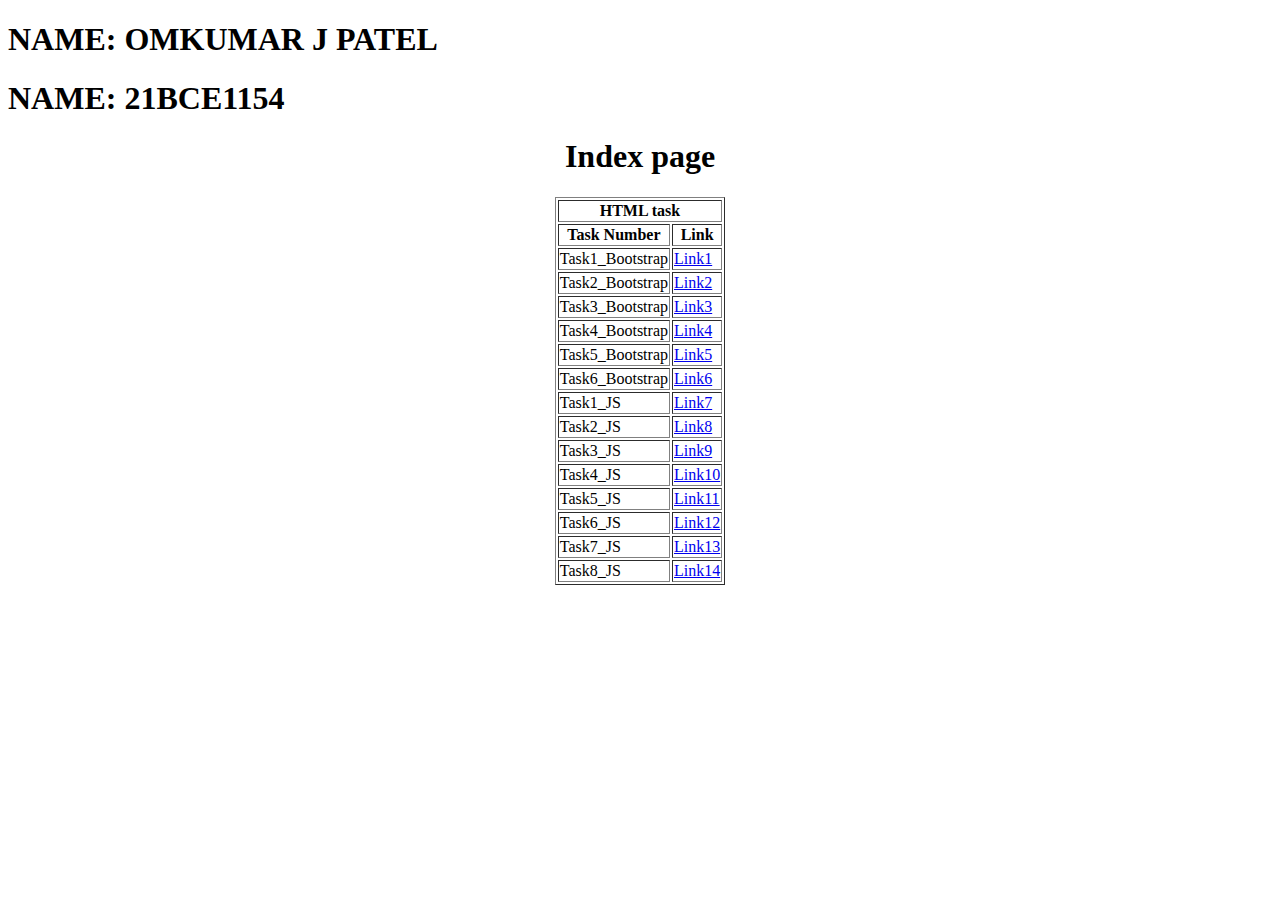
<file: index.html>
<!DOCTYPE html>
<html lang="en">

<head>
    <meta charset="UTF-8">
    <meta name="viewport" content="width=device-width, initial-scale=1.0">
    <title>Index Page</title>
    <h1>NAME: OMKUMAR J PATEL</h1>
    <h1>NAME: 21BCE1154</h1>
</head>
<body>

    <center>
        <h1>Index page</h1>
        <table border="1">
            <tr>
                <th colspan="2">HTML task</th>
            </tr>
            <tr>
                <th>Task Number</th>
                <th>Link</th>
            </tr>
            
            <tr>
                <td>Task1_Bootstrap</td>
                <td><a href="./BS1.html">Link1</a></td>
            </tr>
            
            <tr>
                <td>Task2_Bootstrap</td>
                <td><a href="./BS2.html">Link2</a></td>
            </tr>

            <tr>
                <td>Task3_Bootstrap</td>
                <td><a href="./BS3.html">Link3</a></td>
            </tr>

            <tr>
                <td>Task4_Bootstrap</td>
                <td><a href="./BS4.html">Link4</a></td>
            </tr>

            <tr>
                <td>Task5_Bootstrap</td>
                <td><a href="./BS5.html">Link5</a></td>
            </tr>

            <tr>
                <td>Task6_Bootstrap</td>
                <td><a href="./BS6.html">Link6</a></td>
            </tr>

            <tr>
                <td>Task1_JS</td>
                <td><a href="./JS1.html">Link7</a></td>
            </tr>

            <tr>
                <td>Task2_JS</td>
                <td><a href="./JS2.html">Link8</a></td>
            </tr>

            <tr>
                <td>Task3_JS</td>
                <td><a href="./JS3.html">Link9</a></td>
            </tr>

            <tr>
                <td>Task4_JS</td>
                <td><a href="./JS4.html">Link10</a></td>
            </tr>

            <tr>
                <td>Task5_JS</td>
                <td><a href="./JS5.html">Link11</a></td>
            </tr>

            <tr>
                <td>Task6_JS</td>
                <td><a href="./JS6.html">Link12</a></td>
            </tr>

            <tr>
                <td>Task7_JS</td>
                <td><a href="./JS7.html">Link13</a></td>
            </tr>

            <tr>
                <td>Task8_JS</td>
                <td><a href="./JS8.html">Link14</a></td>
            </tr>
        </table>
    </center>
</body>
</html>
</file>
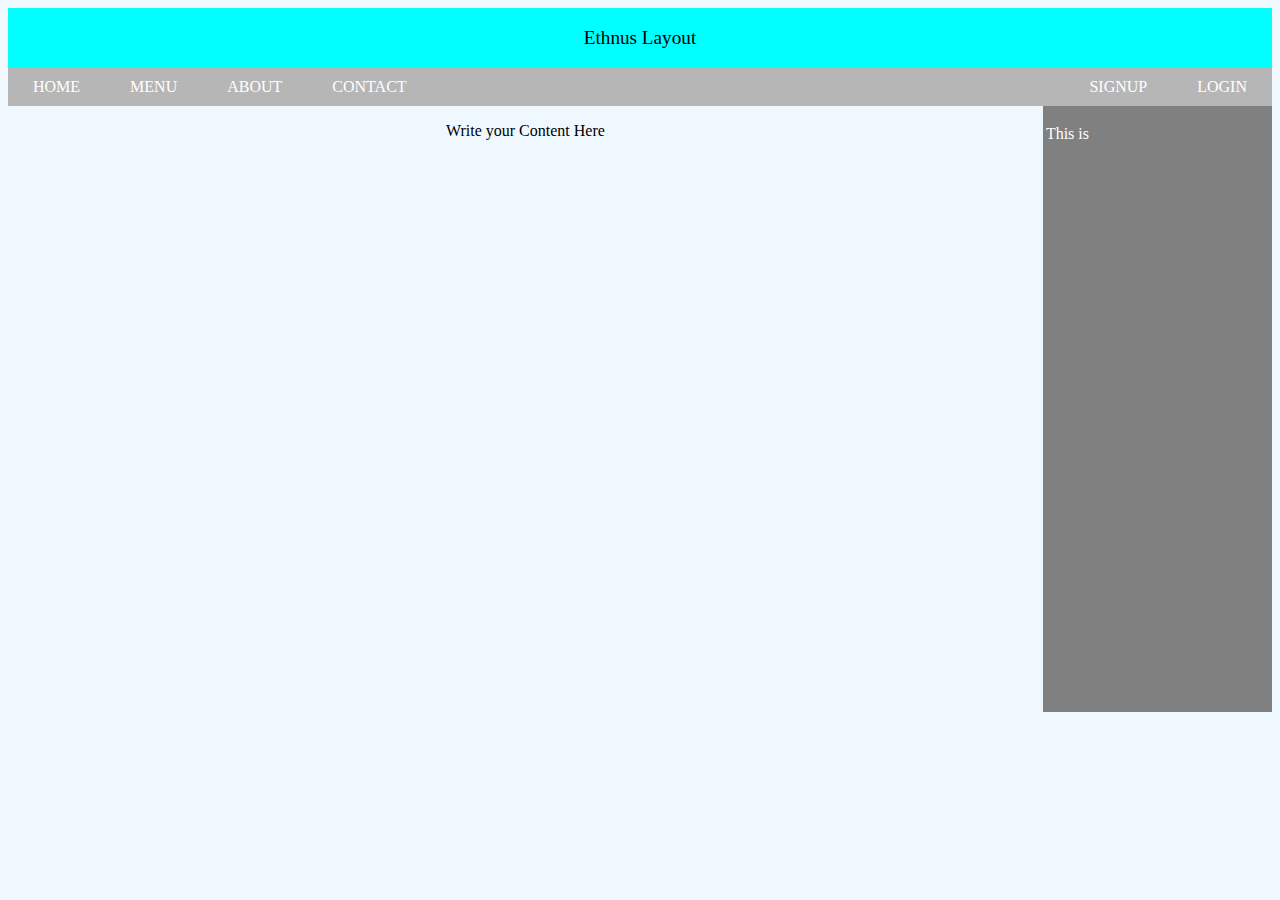
<file: BS1.html>
<!DOCTYPE html>
<html lang="en">
<head>
    <meta charset="UTF-8">
    <meta name="viewport" content="width=device-width, initial-scale=1.0">
    <title>Boot Strap Task 1</title>

    <style>
        body{
            background-color: aliceblue;
        }
        nav{
            text-align: center;
            background-color: aqua;
            margin: 0;
            padding: 0;
            overflow: hidden;
            font-size: larger;

        }
      
        ul {
      list-style-type: none;
      margin: 0;
      padding: 0;
      overflow: hidden;
      background-color: rgb(182, 182, 182);
    }
    
    li {
        float: left;
    }
   
    li a {
      display: block;
      color: white;
      text-align: center;
      padding: 10px 25px;
      text-decoration: none;

    }
    #Sidebar {
        border:  solid grey;
        background-color: grey;
        color: white;
        float: right;
        padding-right: 180px;
        padding-bottom: 550px;
        
    }
   
    p{
        text-align: center;
    }
    </style>
</head>
<body>
    <nav>
        <p>Ethnus Layout</p>
    </nav>
    <ul >
        <li><a class="#" href="#home">HOME </a></li>
        <li><a href="#"> MENU </a></li>
        <li><a href="#"> ABOUT </a></li>
        <li><a href="#"> CONTACT </a></li>
        <ul style="float: right;">
            <li id="sign"><a href="#"> SIGNUP </a></li>
            <li id="sign"><a href="#"> LOGIN </a></li>
    
        </ul>
    </ul>

   <div id="Sidebar">
    <p >This is</p>
   </div>
     <P > Write your Content Here</P>
</body>

</html>
</file>
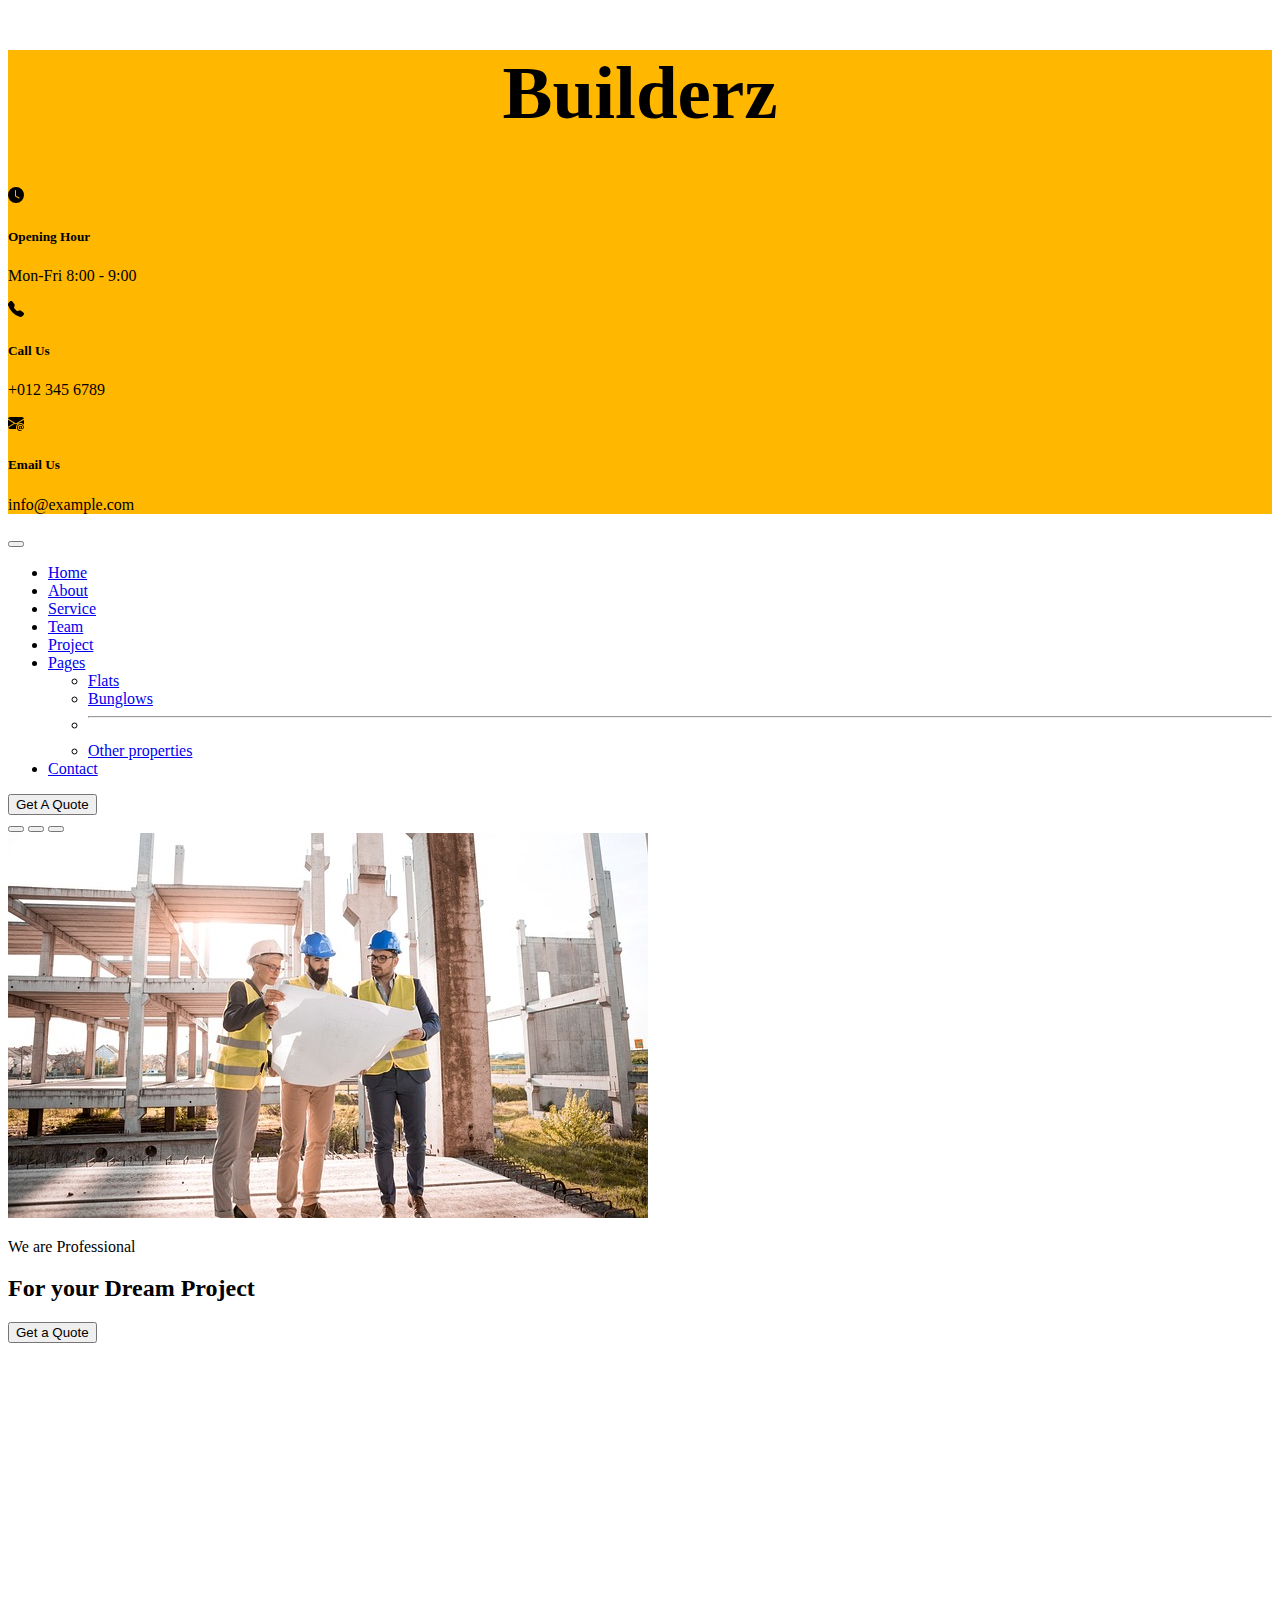
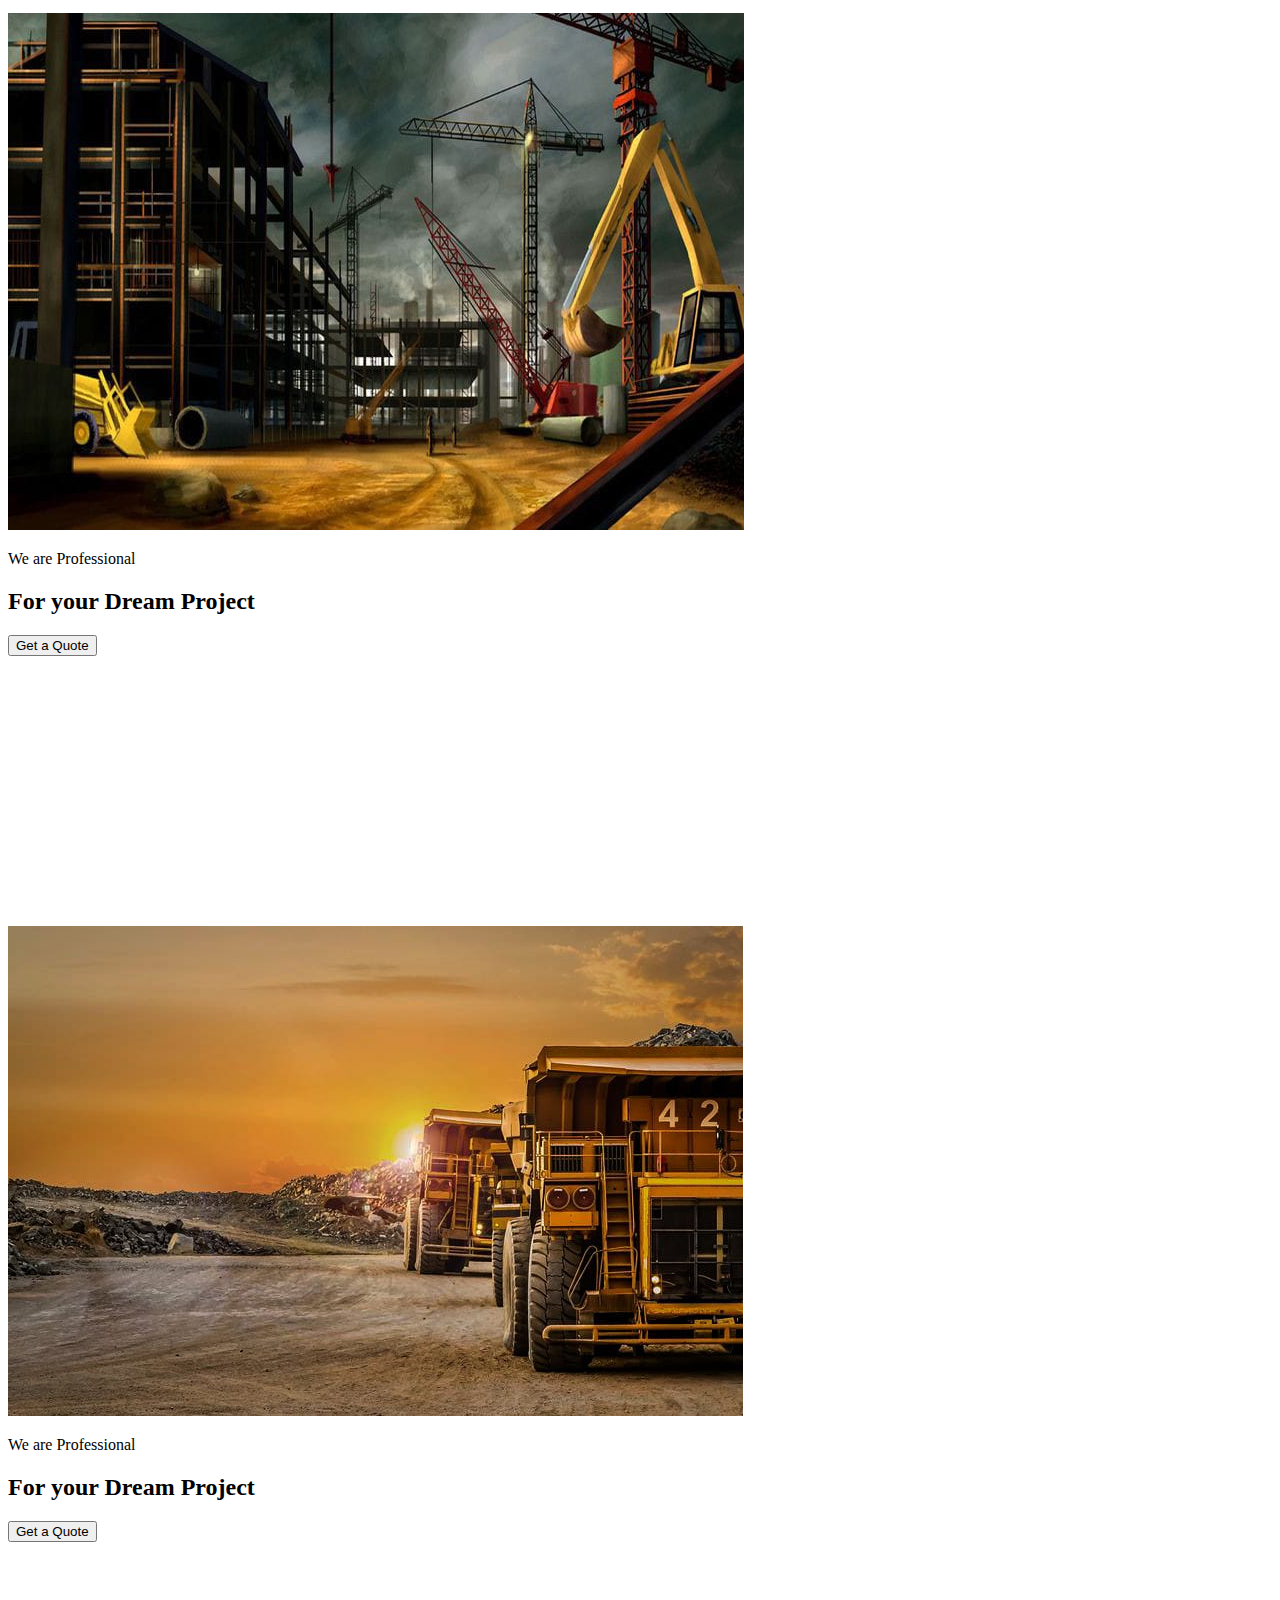
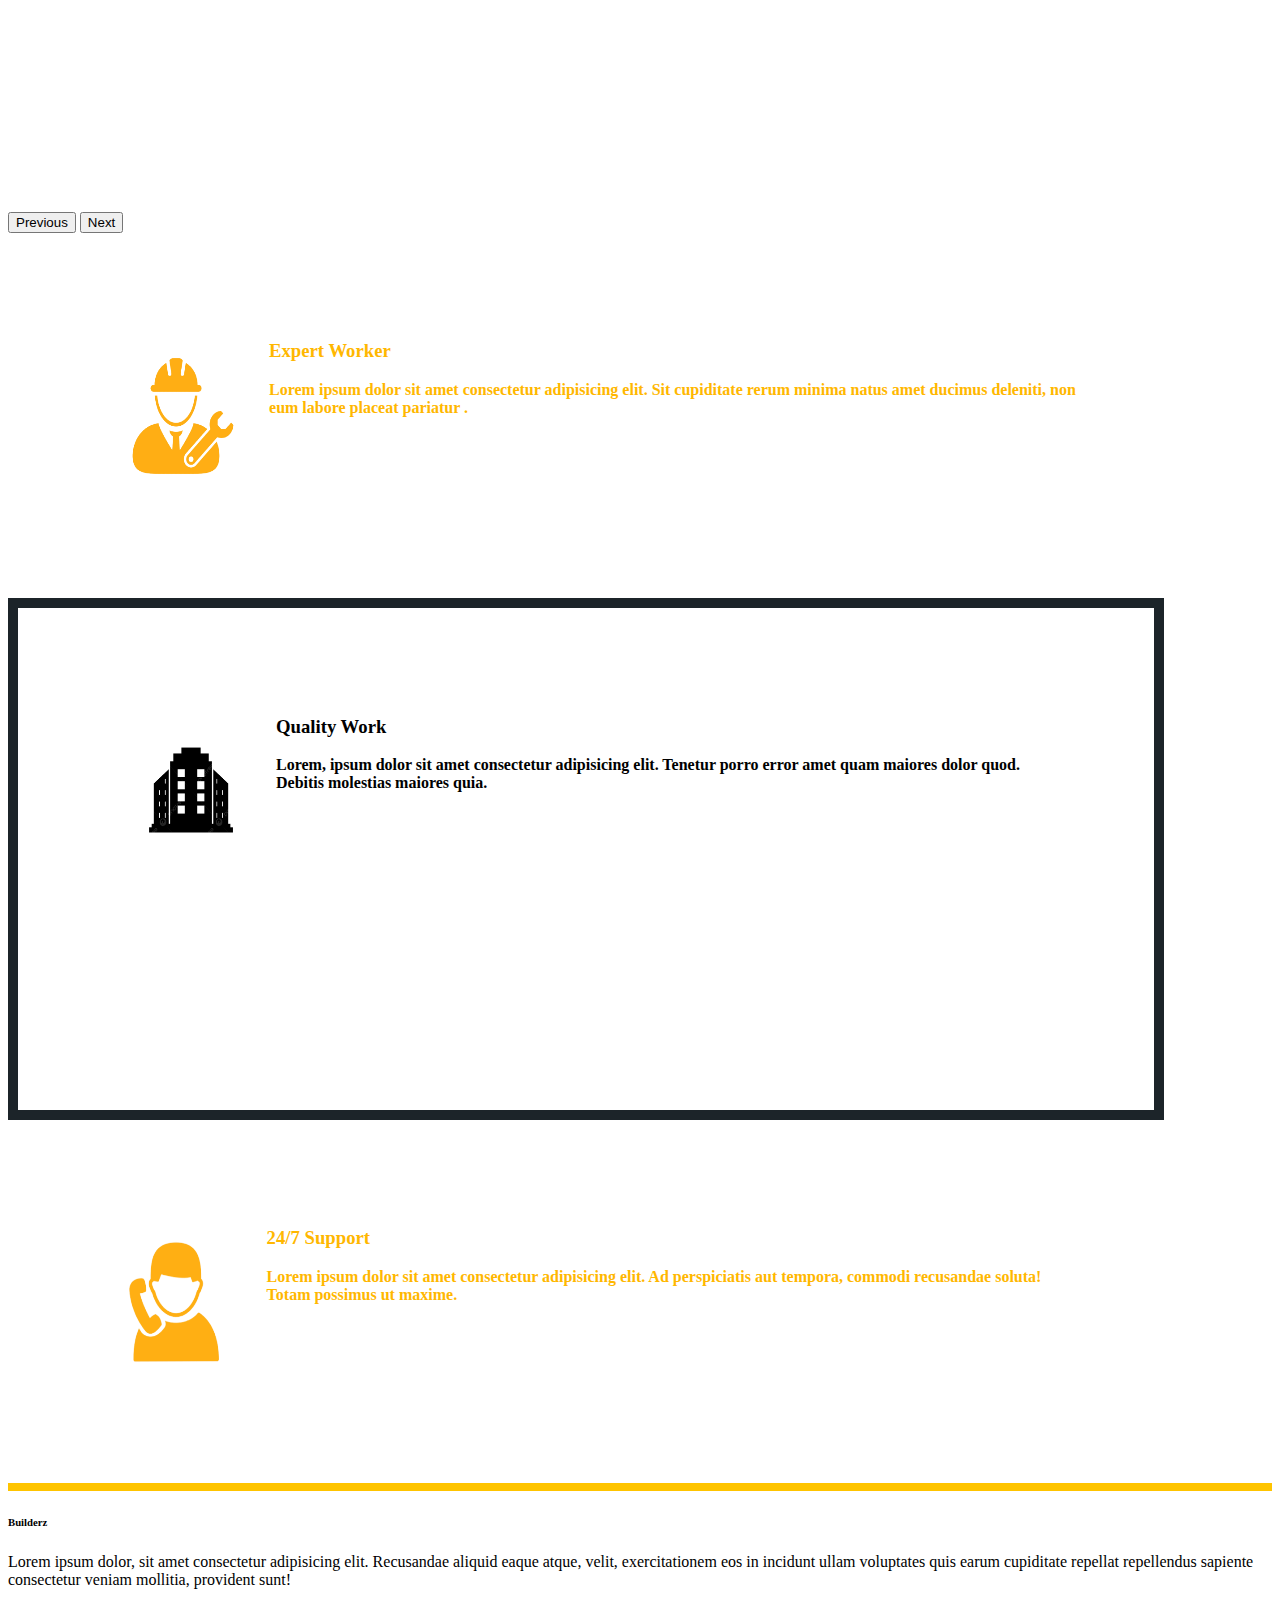
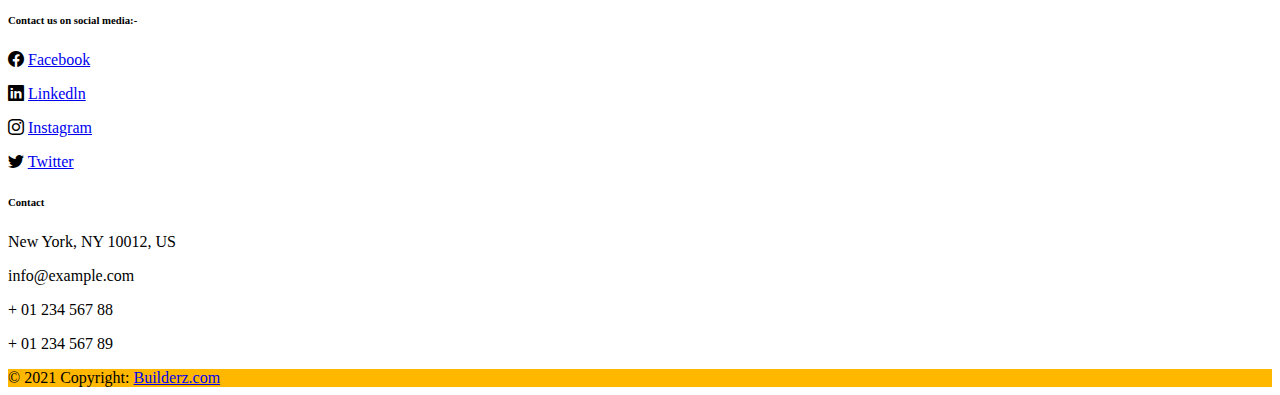
<file: BS2.html>
<!DOCTYPE html>
<html lang="en">
  <head>
    <meta charset="UTF-8" />
    <meta name="viewport" content="width=device-width, initial-scale=1.0" />
    <title>Document</title>
    <link
      href="https://cdn.jsdelivr.net/npm/bootstrap@5.3.2/dist/css/bootstrap.min.css"
      rel="stylesheet"
      integrity="sha384-T3c6CoIi6uLrA9TneNEoa7RxnatzjcDSCmG1MXxSR1GAsXEV/Dwwykc2MPK8M2HN"
      crossorigin="anonymous"
    />
    <link rel="stylesheet" href="BS2.css" />
    <link rel="stylesheet" href="https://cdn.jsdelivr.net/npm/bootstrap-icons@1.11.1/font/bootstrap-icons.css">
  </head>
  <body>
    <div id="header">
      <div class="container text-center">
        <div class="row">
          <div class="col mainname">
            <h1>Builderz</h1>
          </div>
          <div class="col">
            <svg xmlns="http://www.w3.org/2000/svg" width="16" height="16" fill="currentColor" class="bi bi-clock-fill" viewBox="0 0 16 16">
              <path d="M16 8A8 8 0 1 1 0 8a8 8 0 0 1 16 0zM8 3.5a.5.5 0 0 0-1 0V9a.5.5 0 0 0 .252.434l3.5 2a.5.5 0 0 0 .496-.868L8 8.71V3.5z"/>
            </svg>
            <h5>Opening Hour</h5>
            <p>Mon-Fri 8:00 - 9:00</p>
          </div>
          <div class="col">
            <svg xmlns="http://www.w3.org/2000/svg" width="16" height="16" fill="currentColor" class="bi bi-telephone-fill" viewBox="0 0 16 16">
              <path fill-rule="evenodd" d="M1.885.511a1.745 1.745 0 0 1 2.61.163L6.29 2.98c.329.423.445.974.315 1.494l-.547 2.19a.678.678 0 0 0 .178.643l2.457 2.457a.678.678 0 0 0 .644.178l2.189-.547a1.745 1.745 0 0 1 1.494.315l2.306 1.794c.829.645.905 1.87.163 2.611l-1.034 1.034c-.74.74-1.846 1.065-2.877.702a18.634 18.634 0 0 1-7.01-4.42 18.634 18.634 0 0 1-4.42-7.009c-.362-1.03-.037-2.137.703-2.877L1.885.511z"/>
            </svg>
            <h5>Call Us</h5>
            <p>+012 345 6789</p>
          </div>
          <div class="col">
            <svg xmlns="http://www.w3.org/2000/svg" width="16" height="16" fill="currentColor" class="bi bi-envelope-at-fill" viewBox="0 0 16 16">
              <path d="M2 2A2 2 0 0 0 .05 3.555L8 8.414l7.95-4.859A2 2 0 0 0 14 2H2Zm-2 9.8V4.698l5.803 3.546L0 11.801Zm6.761-2.97-6.57 4.026A2 2 0 0 0 2 14h6.256A4.493 4.493 0 0 1 8 12.5a4.49 4.49 0 0 1 1.606-3.446l-.367-.225L8 9.586l-1.239-.757ZM16 9.671V4.697l-5.803 3.546.338.208A4.482 4.482 0 0 1 12.5 8c1.414 0 2.675.652 3.5 1.671Z"/>
              <path d="M15.834 12.244c0 1.168-.577 2.025-1.587 2.025-.503 0-1.002-.228-1.12-.648h-.043c-.118.416-.543.643-1.015.643-.77 0-1.259-.542-1.259-1.434v-.529c0-.844.481-1.4 1.26-1.4.585 0 .87.333.953.63h.03v-.568h.905v2.19c0 .272.18.42.411.42.315 0 .639-.415.639-1.39v-.118c0-1.277-.95-2.326-2.484-2.326h-.04c-1.582 0-2.64 1.067-2.64 2.724v.157c0 1.867 1.237 2.654 2.57 2.654h.045c.507 0 .935-.07 1.18-.18v.731c-.219.1-.643.175-1.237.175h-.044C10.438 16 9 14.82 9 12.646v-.214C9 10.36 10.421 9 12.485 9h.035c2.12 0 3.314 1.43 3.314 3.034v.21Zm-4.04.21v.227c0 .586.227.8.581.8.31 0 .564-.17.564-.743v-.367c0-.516-.275-.708-.572-.708-.346 0-.573.245-.573.791Z"/>
            </svg>
            <h5>Email Us</h5>
            <p>info@example.com</p>
          </div>
        </div>
      </div>
    </div>

    <!-- navigation bar -->
    <nav
      class="navbar navbar-expand-lg bg-dark border-bottom border-body mt-0"
      data-bs-theme="dark"
    >
      <!-- <nav class="navbar navbar-expand-lg bg-body-tertiary"> -->
      <div class="container-fluid">
        <!-- <a class="navbar-brand" href="#">Navbar</a> -->
        <button
          class="navbar-toggler"
          type="button"
          data-bs-toggle="collapse"
          data-bs-target="#navbarSupportedContent"
          aria-controls="navbarSupportedContent"
          aria-expanded="false"
          aria-label="Toggle navigation"
        >
          <span class="navbar-toggler-icon"></span>
        </button>
        <div class="collapse navbar-collapse" id="navbarSupportedContent">
          <ul class="navbar-nav me-auto mb-2 mb-lg-0">
            <li class="nav-item">
              <a class="nav-link active" aria-current="page" href="#">Home</a>
            </li>
            <li class="nav-item">
              <a class="nav-link" href="#">About</a>
            </li>
            <li class="nav-item">
              <a class="nav-link" href="#">Service</a>
            </li>
            <li class="nav-item">
              <a class="nav-link" href="#">Team</a>
            </li>
            <li class="nav-item">
              <a class="nav-link" href="#">Project</a>
            </li>
            <li class="nav-item dropdown">
              <a
                class="nav-link dropdown-toggle"
                href="#"
                role="button"
                data-bs-toggle="dropdown"
                aria-expanded="false"
              >
                Pages
              </a>
              <ul class="dropdown-menu">
                <li><a class="dropdown-item" href="#">Flats</a></li>
                <li><a class="dropdown-item" href="#">Bunglows</a></li>
                <li><hr class="dropdown-divider" /></li>
                <li><a class="dropdown-item" href="#">Other properties</a></li>
              </ul>
            </li>
            <li class="nav-item">
              <a class="nav-link" href="#">Contact</a>
            </li>
            <!-- <li class="nav-item">
                <a class="nav-link disabled" aria-disabled="true">Disabled</a>
              </li> -->
          </ul>
          <form class="d-flex" role="button">
            <button class="btn btn-outline-success" type="menu">
              Get A Quote
            </button>
          </form>
        </div>
      </div>
    </nav>

    <!-- sliding images -->
    <div id="carouselExampleCaptions" class="carousel slide">
      <div class="carousel-indicators">
        <button
          type="button"
          data-bs-target="#carouselExampleCaptions"
          data-bs-slide-to="0"
          class="active"
          aria-current="true"
          aria-label="Slide 1"
        ></button>
        <button
          type="button"
          data-bs-target="#carouselExampleCaptions"
          data-bs-slide-to="1"
          aria-label="Slide 2"
        ></button>
        <button
          type="button"
          data-bs-target="#carouselExampleCaptions"
          data-bs-slide-to="2"
          aria-label="Slide 3"
        ></button>
      </div>
      <div class="carousel-inner">
        <div class="carousel-item active">
          <img src="bg4.jpg" class="d-block w-100" alt="..." />
          <div class="carousel-caption d-none d-md-block">
            <p>We are Professional</p>
            <h2>For your Dream Project</h2>

            <button type="button" class="btn btn-outline-light btn-lg">Get a Quote</button>
          </div>
        </div>
        <div class="carousel-item">
          <img src="bg1.jpeg.jpg" class="d-block w-100" alt="..." />
          <div class="carousel-caption d-none d-md-block">
            <p>We are Professional</p>
            <h2>For your Dream Project</h2>

            <button type="button" class="btn btn-outline-light btn-lg">Get a Quote</button>
          </div>
        </div>
        <div class="carousel-item">
          <img src="bg2.jpeg.jpg" class="d-block w-100" alt="..." />
          <div class="carousel-caption d-none d-md-block">
            <p>We are Professional</p>
            <h2>For your Dream Project</h2>

            <button type="button" class="btn btn-outline-light btn-lg">Get a Quote</button>
          </div>
        </div>
      </div>
      <button
        class="carousel-control-prev"
        type="button"
        data-bs-target="#carouselExampleCaptions"
        data-bs-slide="prev"
      >
        <span class="carousel-control-prev-icon" aria-hidden="true"></span>
        <span class="visually-hidden">Previous</span>
      </button>
      <button
        class="carousel-control-next"
        type="button"
        data-bs-target="#carouselExampleCaptions"
        data-bs-slide="next"
      >
        <span class="carousel-control-next-icon" aria-hidden="true"></span>
        <span class="visually-hidden">Next</span>
      </button>
    </div>
  
    <!-- grid below sliding image -->
    <div class="container text-center mx-0 ">
      <div class="row">
        <div class="col bg-dark p-0 m-0">
          <div class="gridcontent1">
          <img src="Untitled_design-removebg-preview.png" alt="worker" class="icon">
          <h3>Expert Worker</h3>
          <p>Lorem ipsum dolor sit amet consectetur adipisicing elit. Sit cupiditate rerum minima natus amet ducimus deleniti, non eum labore placeat pariatur .</p>
           </div>   
          </div>
        <div class="col bg-warning p-0 m-0">
          <div class="gridcontent2">
          <img src="building-removebg-preview.png" alt="bulding" class="icon">
          <h3>Quality Work</h3>
          <p>Lorem, ipsum dolor sit amet consectetur adipisicing elit. Tenetur porro error amet quam maiores dolor quod. Debitis molestias maiores quia.</p>
          </div>
        </div>
        <div class="col bg-dark p-0 m-0">
          <div class="gridcontent1">
          <img src="Untitled_design__1_-removebg-preview.png" alt="worker" class="icon">
          <h3>24/7 Support</h3>
          <p>Lorem ipsum dolor sit amet consectetur adipisicing elit. Ad perspiciatis aut tempora, commodi recusandae soluta! Totam possimus ut maxime.</p>
          </div>
        </div>
      </div>
    </div>

    <!-- footer content -->
    <!-- Footer -->
    <div class="divider"></div>
<footer class="text-center text-lg-start bg-dark text-muted  pt-1 mt-0">

  <!-- Section: Links  -->
  <section class="">
    <div class="container text-center text-md-start mt-5">
      <!-- Grid row -->
      <div class="row mt-3">
        <!-- Grid column -->
        <div class="col-md-3 col-lg-4 col-xl-3 mx-auto mb-4">
          <!-- Content -->
          <h6 class="text-uppercase fw-bold mb-4 text-warning fs-2 fw-bold">
            <i class="fas fa-gem me-3 "></i>Builderz
          </h6>
          <p class="fw-bold text-warning">
            Lorem ipsum dolor, sit amet consectetur adipisicing elit. Recusandae aliquid eaque atque, velit, exercitationem eos in incidunt ullam voluptates quis earum cupiditate repellat repellendus sapiente consectetur veniam mollitia, provident sunt!
          </p>
        </div>
   

   
        <!-- Grid column -->
        <div class="col-md-3 col-lg-2 col-xl-2 mx-auto mb-4">
          <!-- Links -->
          <h6 class="text-uppercase fw-bold mb-4 text-warning">
            Contact us on social media:-
          </h6>
          <p>
            <i class="bi bi-facebook text-warning"></i>
            <a href="#" class="link-warning">Facebook</a>
          <p>
            <i class="bi bi-linkedin text-warning"></i>
            <a href="#" class="link-warning">Linkedln</a>
          </p>
          <p>
            <i class="bi bi-instagram text-warning"></i>
            <a href="#" class="link-warning">Instagram</a>
          </p>
          <p>
            <i class="bi bi-twitter text-warning"></i>
            <a href="#" class="link-warning">Twitter</a>
          </p>
        </div>
        <!-- Grid column -->

        <!-- Grid column -->
        <div class="col-md-4 col-lg-3 col-xl-3 mx-auto mb-md-0 mb-4">
          <!-- Links -->
          <h6 class="text-uppercase fw-bold mb-4 text-warning">Contact</h6>
          <p class="text-warning"><i class="fas fa-home me-3 text-warning"></i> New York, NY 10012, US</p>
          <p class="text-warning">
            <i class="fas fa-envelope me-3"></i>
            info@example.com
          </p>
          <p class="text-warning"><i class="fas fa-phone me-3 text-warning"></i> + 01 234 567 88</p>
          <p class="text-warning"><i class="fas fa-print me-3 text-warning"></i> + 01 234 567 89</p>
        </div>
        <!-- Grid column -->
      </div>
      <!-- Grid row -->
    </div>
  </section>
  <!-- Section: Links  -->

  <!-- Copyright -->
  <div class="text-center p-4" style="background-color: rgb(255, 183, 0);">
    © 2021 Copyright:
    <a class="text-reset fw-bold" href="#">Builderz.com</a>
  </div>
  <!-- Copyright -->
</footer>
<!-- Footer -->
    <script
      src="https://cdn.jsdelivr.net/npm/bootstrap@5.3.2/dist/js/bootstrap.bundle.min.js"
      integrity="sha384-C6RzsynM9kWDrMNeT87bh95OGNyZPhcTNXj1NW7RuBCsyN/o0jlpcV8Qyq46cDfL"
      crossorigin="anonymous"
    ></script>
  </body>
</html>
</file>
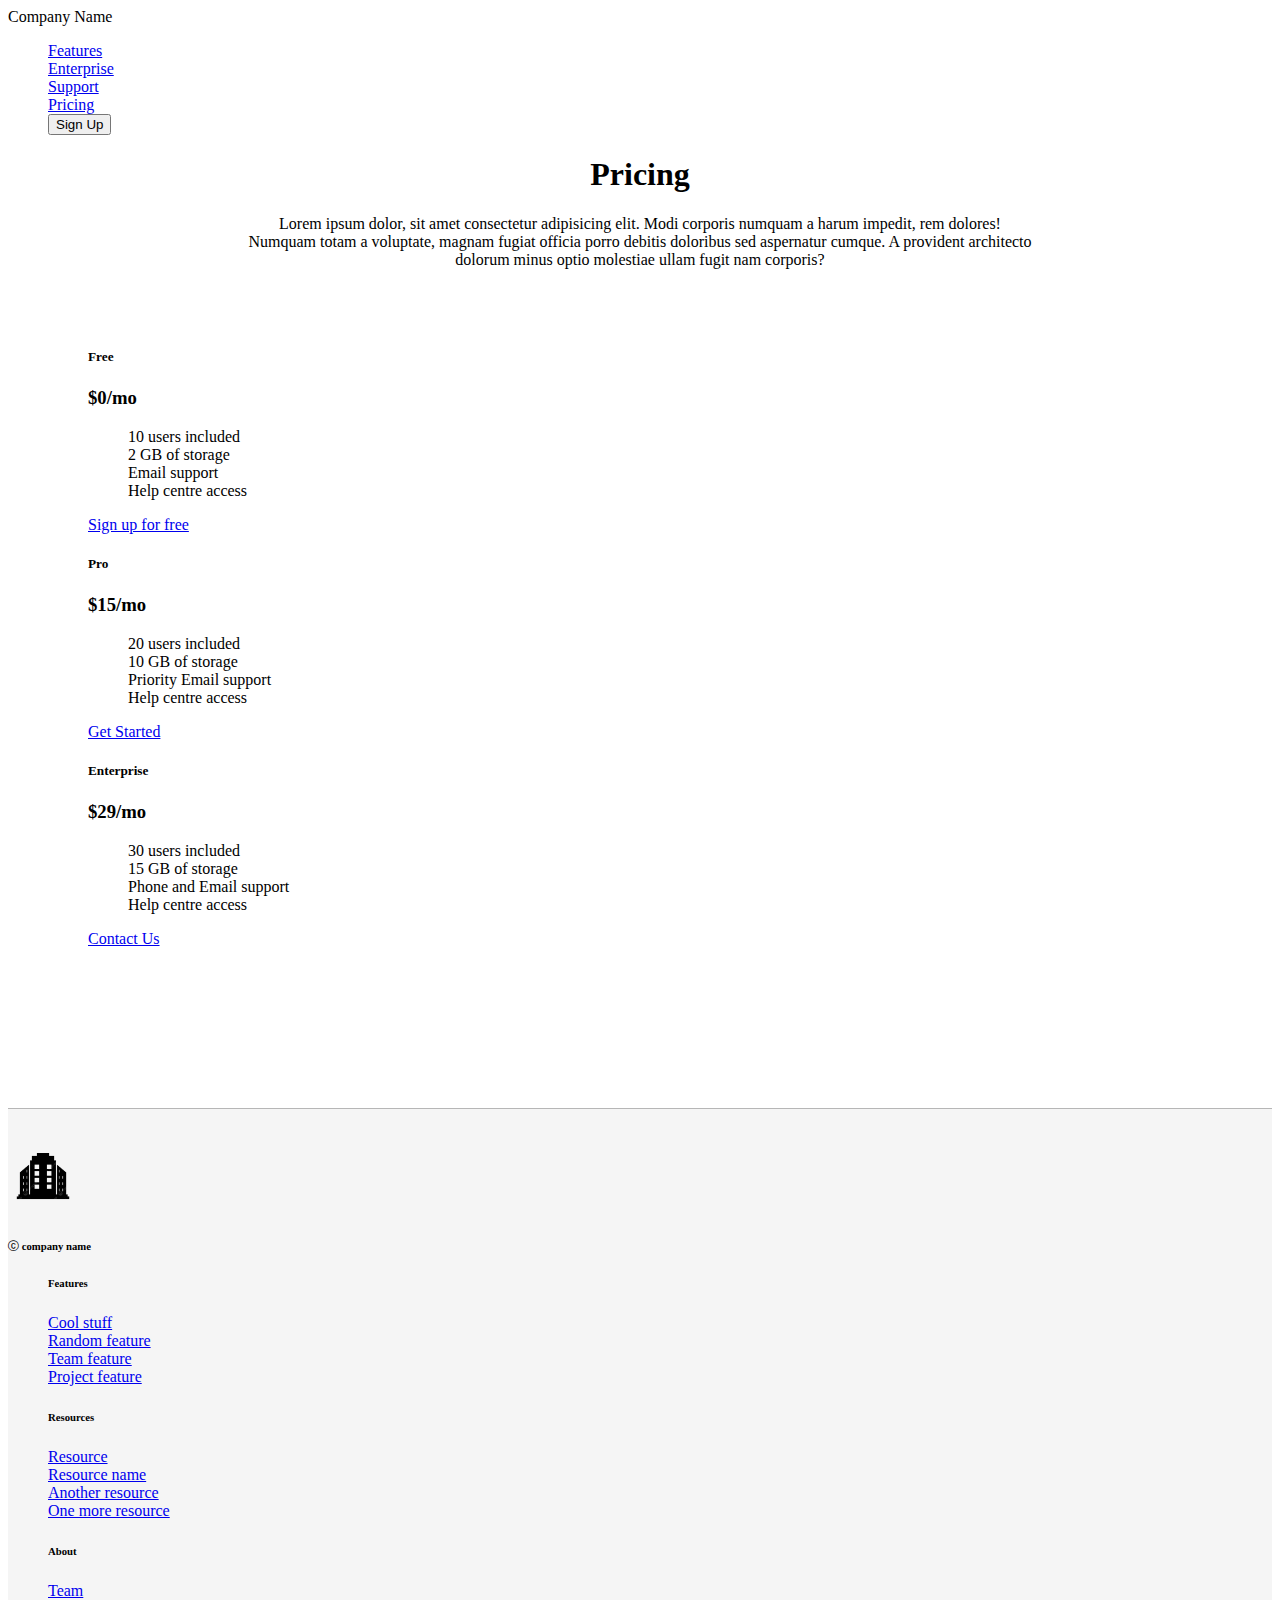
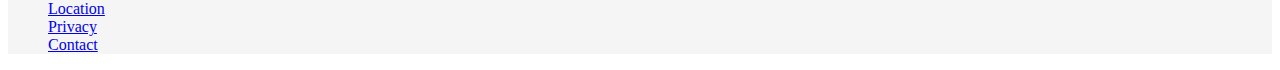
<file: BS3.html>
<!DOCTYPE html>
<html lang="en">
<head>
    <meta charset="UTF-8">
    <meta name="viewport" content="width=device-width, initial-scale=1.0">
    <link href="https://cdn.jsdelivr.net/npm/bootstrap@5.3.2/dist/css/bootstrap.min.css" rel="stylesheet" integrity="sha384-T3c6CoIi6uLrA9TneNEoa7RxnatzjcDSCmG1MXxSR1GAsXEV/Dwwykc2MPK8M2HN" crossorigin="anonymous">
    <link rel="stylesheet" href="BS3.css">
    <link rel="stylesheet" href="https://cdn.jsdelivr.net/npm/bootstrap-icons@1.11.1/font/bootstrap-icons.css">
    <title>Document</title>
</head>
<body>
    <!-- navbar starts here -->
    <nav class="navbar bg-body-tertiary ">
    <div class="container-fluid">
        <span class="navbar-brand mb-0 h1">Company Name</span>
      
    <ul class="nav justify-content-end">
        <li class="nav-item">
          <a class="nav-link active" aria-current="page" href="#">Features</a>
        </li>
        <li class="nav-item">
          <a class="nav-link" href="#">Enterprise</a>
        </li>
        <li class="nav-item">
          <a class="nav-link" href="#">Support</a>
        </li>
        <li class="nav-item">
          <a class="nav-link" href="#">Pricing</a>
        </li>
       
      <button class="btn btn-outline-primary" type="sign up">Sign Up</button>
      </ul>
    </div>
</nav>

    <h1>Pricing</h1>
    <p>Lorem ipsum dolor, sit amet consectetur adipisicing elit. Modi corporis numquam a harum impedit, rem dolores! Numquam totam a voluptate, magnam fugiat officia porro debitis doloribus sed aspernatur cumque. A provident architecto dolorum minus optio molestiae ullam fugit nam corporis?</p>

    <!-- price cards -->
    <div class="container text-center">
      <div class="row">
        <!-- 1st card -->
        <div class="col">
          <div class="card">
            <h5 class="card-header">Free</h5>
            <div class="card-body">
              <h3 class="card-title">$0/mo</h3>
              <ul>
                <li>10 users included</li>
                <li>2 GB of storage</li>
                <li>Email support</li>
                <li>Help centre access</li>
              </ul>
              <a href="#" class="btn btn-primary">Sign up for free</a>
            </div>
          </div>
        </div>

        <!-- 2nd card -->
        <div class="col">
          <div class="card">
            <h5 class="card-header">Pro</h5>
            <div class="card-body">
              <h3 class="card-title">$15/mo</h3>
              <ul>
                <li>20 users included</li>
                <li>10 GB of storage</li>
                <li>Priority Email support</li>
                <li>Help centre access</li>
              </ul>
              <a href="#" class="btn btn-primary">Get Started</a>
            </div>
          </div>
        </div>


        <!-- 3rd card -->
        <div class="col">
          <div class="card">
            <h5 class="card-header">Enterprise</h5>
            <div class="card-body">
              <h3 class="card-title">$29/mo</h3>
              <ul>
                <li>30 users included</li>
                <li>15 GB of storage</li>
                <li>Phone and Email support</li>
                <li>Help centre access</li>
              </ul>
              <a href="#" class="btn btn-primary">Contact Us</a>
            </div>
          </div>
        </div>
      </div>
    </div>

    <!-- price card ends -->

    <!-- footer starts -->
    <div class="text-center foot">
      <div class="row">
        <div class="col colcomplogo">
          <img src="building-removebg-preview.png" alt="company logo" width="70" height="70">
          
          <h6><i class="bi bi-c-circle"></i> company name</h6>
        </div>
        <div class="col">
          <ul>
            <h6>Features</h6>
            <li><a href="#" class="link-secondary link-offset-2 link-underline-opacity-25">Cool stuff</a></li>
            <li><a href="#" class="link-secondary link-offset-2 link-underline-opacity-25">Random feature</a></li>
            <li><a href="#" class="link-secondary link-offset-2 link-underline-opacity-25">Team feature</a></li>
            <li><a href="#" class="link-secondary link-offset-2 link-underline-opacity-25">Project feature</a></li>
          </ul>
        </div>
        <div class="col">
          <ul id="footerul">
            <h6>Resources</h6>
            <li><a href="#" class="link-secondary link-offset-2 link-underline-opacity-25">Resource</a></li>
            <li><a href="#" class="link-secondary link-offset-2 link-underline-opacity-25">Resource name</a></li>
            <li><a href="#" class="link-secondary link-offset-2 link-underline-opacity-25">Another resource</a></li>
            <li><a href="#" class="link-secondary link-offset-2 link-underline-opacity-25">One more resource</a></li>
          </ul>
        </div>
        <div class="col">
          <ul>
            <h6>About</h6>
            <li><a href="#" class="link-secondary link-offset-2 link-underline-opacity-25">Team</a></li>
            <li><a href="#" class="link-secondary link-offset-2 link-underline-opacity-25">Location</a></li>
            <li><a href="#" class="link-secondary link-offset-2 link-underline-opacity-25">Privacy</a></li>
            <li><a href="#" class="link-secondary link-offset-2 link-underline-opacity-25">Contact</a></li>
          </ul>
        </div>
      </div>
    </div>
    
    
    <script src="https://cdn.jsdelivr.net/npm/bootstrap@5.3.2/dist/js/bootstrap.bundle.min.js" integrity="sha384-C6RzsynM9kWDrMNeT87bh95OGNyZPhcTNXj1NW7RuBCsyN/o0jlpcV8Qyq46cDfL" crossorigin="anonymous"></script>
</body>
</html>
</file>
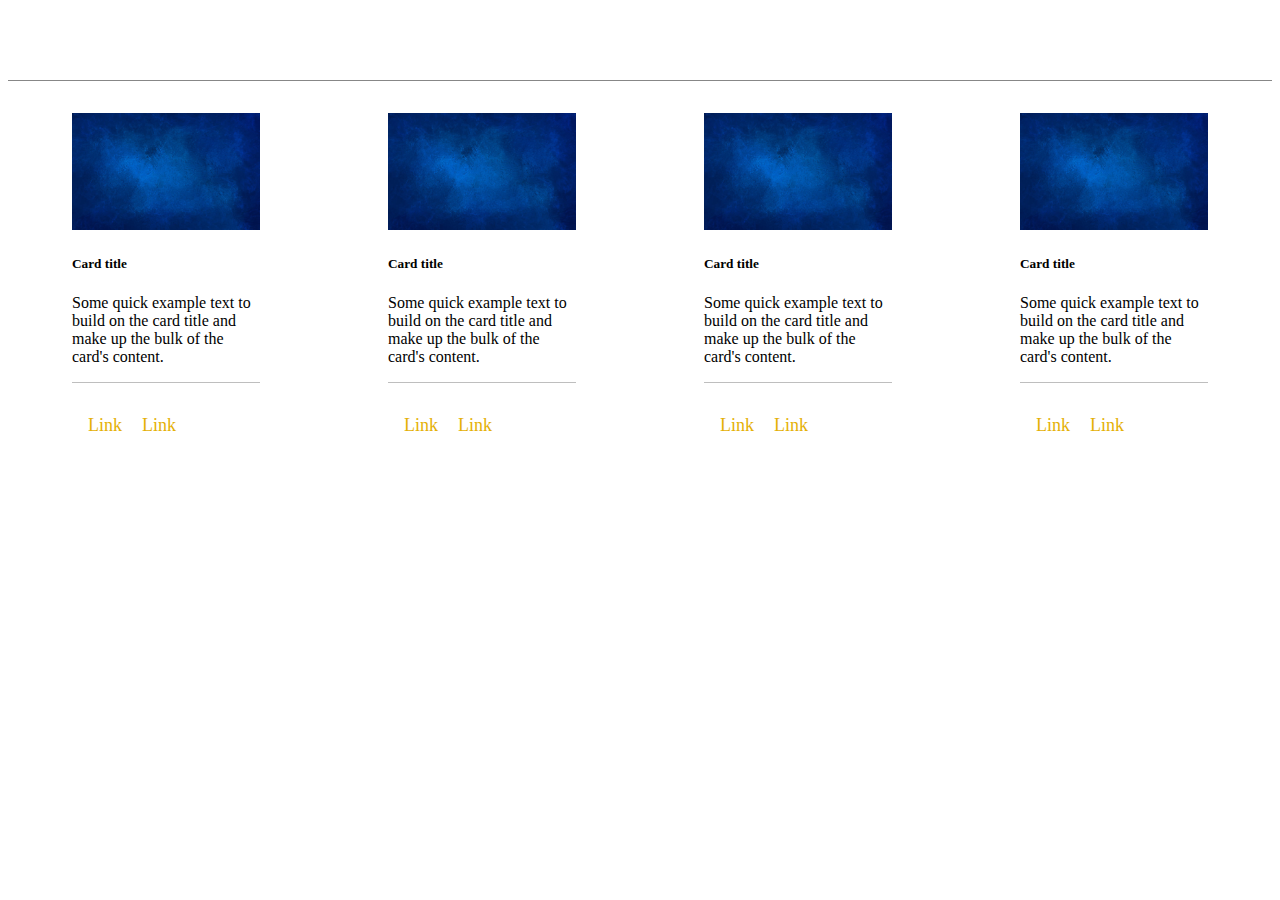
<file: BS4.html>
<!DOCTYPE html>
<html lang="en">
  <head>
    <meta charset="UTF-8" />
    <meta name="viewport" content="width=device-width, initial-scale=1.0" />
    <link
      href="https://cdn.jsdelivr.net/npm/bootstrap@5.3.2/dist/css/bootstrap.min.css"
      rel="stylesheet"
      integrity="sha384-T3c6CoIi6uLrA9TneNEoa7RxnatzjcDSCmG1MXxSR1GAsXEV/Dwwykc2MPK8M2HN"
      crossorigin="anonymous"
    />
    <link rel="stylesheet" href="BS4.css" />
    <title>Document</title>
  </head>
  <body>
    <div id="containercards">
      <div class="card cardcontain1" style="width: 18rem">
        <div class="outer">
          <img src="bluebg.jpg" class="card-img-top" alt="..." />
          <div class="inner">
            <img src="images1.jpeg" alt="after transition" class="imgafter" />
          
        </div></div>
        <div class="card-body">
          <h5 class="card-title">Card title</h5>
          <p class="card-text">
            Some quick example text to build on the card title and make up the
            bulk of the card's content.
          </p>
          <div class="linkbtn">
            <a href="#"> Link</a>
            <a href="#"> Link</a>
          </div>
        </div>
      </div>
      <div class="card cardcontain2" style="width: 18rem">
        <div class="outer">
          <img src="bluebg.jpg" class="card-img-top" alt="..." />
          <div class="inner">
            <img src="images.jpeg" alt="after transition" class="imgafter" />
          </div>
        </div>
        <div class="card-body">
          <h5 class="card-title">Card title</h5>
          <p class="card-text">
            Some quick example text to build on the card title and make up the
            bulk of the card's content.
          </p>
          <div class="linkbtn">
            <a href="#"> Link</a>
            <a href="#"> Link</a>
          </div>
        </div>
      </div>
      <div class="card cardcontain3" style="width: 18rem">
        <div class="outer">
          <img src="bluebg.jpg" class="card-img-top" alt="..." />
          <div class="inner">
            <img src="images2.jpeg" alt="after transition" class="imgafter" />
          </div>
        </div>
        <div class="card-body">
          <h5 class="card-title">Card title</h5>
          <p class="card-text">
            Some quick example text to build on the card title and make up the
            bulk of the card's content.
          </p>
          <div class="linkbtn">
            <a href="#"> Link</a>
            <a href="#"> Link</a>
          </div>
        </div>
      </div>
      <div class="card cardcontain4" style="width: 18rem">
        <div class="outer">
          <img src="bluebg.jpg" class="card-img-top" alt="..." />
          <div class="inner">
            <img src="images3.jpeg" alt="after transition" class="imgafter" />
          </div>
        </div>
        <div class="card-body">
          <h5 class="card-title">Card title</h5>
          <p class="card-text">
            Some quick example text to build on the card title and make up the
            bulk of the card's content.
          </p>
          <div class="linkbtn">
            <a href="#"> Link</a>
            <a href="#"> Link</a>
          </div>
        </div>
      </div>
    </div>

    <script src="https://cdn.jsdelivr.net/npm/bootstrap@5.3.2/dist/js/bootstrap.bundle.min.js" integrity="sha384-C6RzsynM9kWDrMNeT87bh95OGNyZPhcTNXj1NW7RuBCsyN/o0jlpcV8Qyq46cDfL" crossorigin="anonymous"></script>
  </body>
</html>
</file>
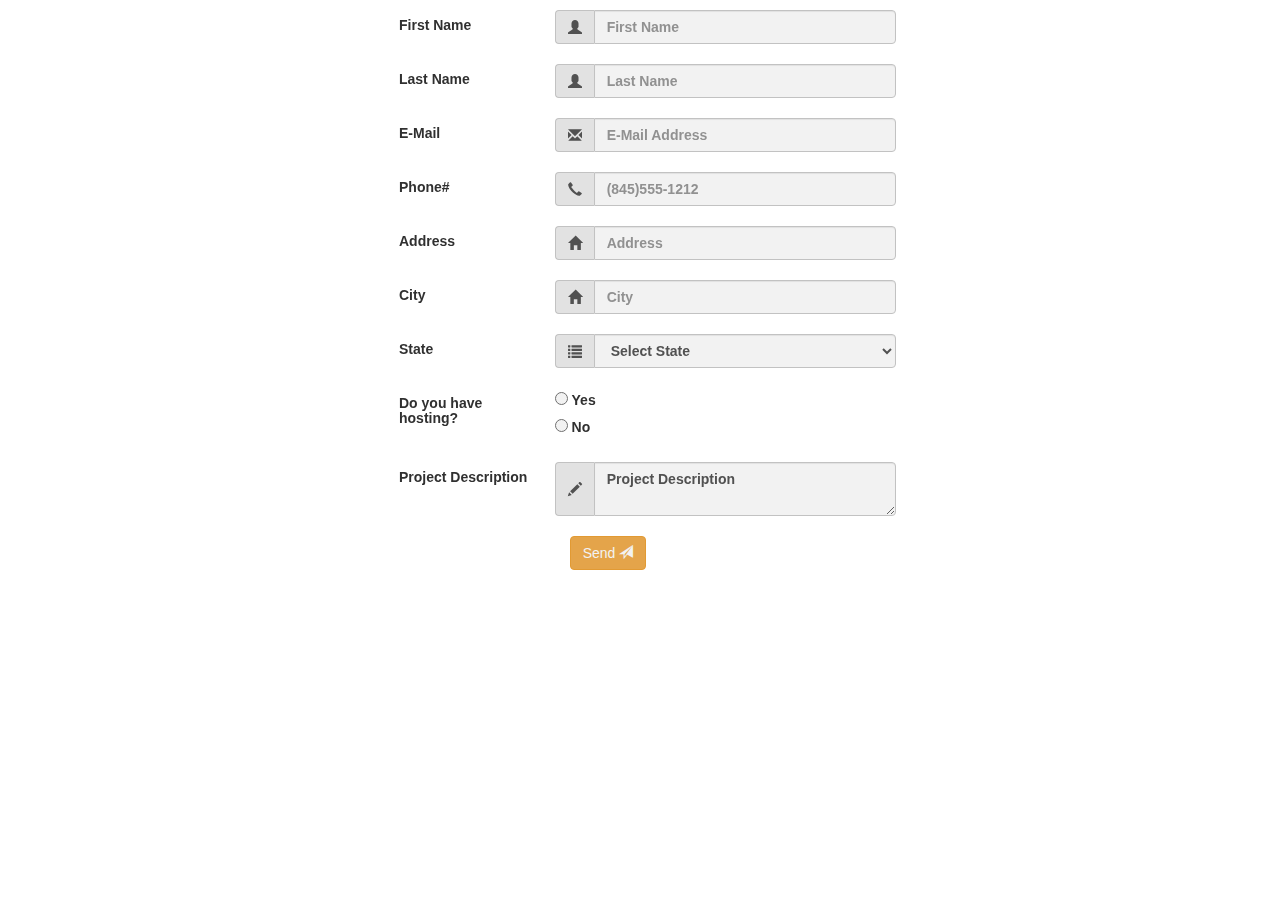
<file: BS5.html>
<!DOCTYPE html>
<html lang="en">
<head>
  <title>Bootstrap Example</title>
  <meta charset="utf-8">
  <meta name="viewport" content="width=device-width, initial-scale=1">
  <link rel="stylesheet" href="https://maxcdn.bootstrapcdn.com/bootstrap/3.4.1/css/bootstrap.min.css">
  <script src="https://ajax.googleapis.com/ajax/libs/jquery/3.6.4/jquery.min.js"></script>
  <script src="https://maxcdn.bootstrapcdn.com/bootstrap/3.4.1/js/bootstrap.min.js"></script>
</head>
<style>
    .bg-light{
        filter: brightness(95%);
    }
    </style>
<body>

<div class="container bg-light" style="max-width: 40%;margin-top: 10px;">
 
  
  <form>
    <div class="row">
    <p class="col-md-4 col-sm-12 h5" style="margin-top: 8px;"><b>First Name</p>
    <div class="col-md-8 col-sm-12 input-group">
      <span class="input-group-addon"><i class="glyphicon glyphicon-user"></i></span>
      <input id="email" type="text" class="form-control" name="email" placeholder="First Name">
    </div>
    </div>
    <br>
  

    <div class="row">
        <p class="col-md-4 col-sm-12 h5" style="margin-top: 8px;"><b>Last Name</p>
        <div class="col-md-8 col-sm-12 input-group">
          <span class="input-group-addon"><i class="glyphicon glyphicon-user"></i></span>
          <input id="email" type="text" class="form-control" name="email" placeholder="Last Name">
        </div>
        </div>
        <br>

        <div class="row">
            <p class="col-md-4 col-sm-12 h5" style="margin-top: 8px;"><b>E-Mail</p>
            <div class="col-md-8 col-sm-12 input-group">
              <span class="input-group-addon"><i class="glyphicon glyphicon-envelope"></i></span>
              <input id="email" type="email" class="form-control" name="email" placeholder="E-Mail Address">
            </div>
            </div>
            <br>

            <div class="row">
                <p class="col-md-4 col-sm-12 h5" style="margin-top: 8px;"><b>Phone#</p>
                <div class="col-md-8 col-sm-12 input-group">
                  <span class="input-group-addon"><i class="glyphicon glyphicon-earphone"></i></span>
                  <input id="email" type="tel" class="form-control" name="email" placeholder="(845)555-1212">
                </div>
                </div>
                <br>

                <div class="row">
                    <p class="col-md-4 col-sm-12 h5" style="margin-top: 8px;"><b>Address</p>
                    <div class="col-md-8 col-sm-12 input-group">
                      <span class="input-group-addon"><i class="glyphicon glyphicon-home"></i></span>
                      <input id="email" type="text" class="form-control" name="email" placeholder="Address">
                    </div>
                    </div>
                    <br>

                    <div class="row">
                        <p class="col-md-4 col-sm-12 h5" style="margin-top: 8px;"><b>City</p>
                        <div class="col-md-8 col-sm-12 input-group">
                          <span class="input-group-addon"><i class="glyphicon glyphicon-home"></i></span>
                          <input id="email" type="text" class="form-control" name="email" placeholder="City">
                        </div>
                        </div>
                        <br>

                        <div class="row">
                            <p class="col-md-4 col-sm-12 h5" style="margin-top: 8px;"><b>State</p>
                            <div class="col-md-8 col-sm-12 input-group">
                              <span class="input-group-addon"><i class="glyphicon glyphicon-list"></i></span>
                             
                              <select class="form-control">
                                <option value="">Select State
                                <option value="1">Option 1</option>
                                <option value="2">Option 2</option>
                                <option value="3">Option 3</option>
                                </option>
                                
                              </select>
                            </div>
                            </div>
                            <br>
                    <div class="row">
                        <p class="col-md-4 col-sm-12 h5" style="margin-top: 8px;"><b>Do you have hosting?</p>
                        <div class="col-md-8 col-sm-12 input-group">
                          <div class="form-check">
                            <input class="form-check-input" type="radio" name="flexRadioDefault" id="flexRadioDefault1">
                            <label class="form-check-label" for="flexRadioDefault1">
                              Yes
                            </label>
                          </div>
                          <div class="form-check">
                            <input class="form-check-input" type="radio" name="flexRadioDefault" id="flexRadioDefault1">
                            <label class="form-check-label" for="flexRadioDefault1">
                             No
                            </label>
                          </div>
                        </div>
                        </div>
                        <br>
      <div class="row">
                    <p class="col-md-4 col-sm-12 h5" style="margin-top: 8px;"><b>Project Description</p>
                    <div class="col-md-8 col-sm-12 input-group">
                      <span class="input-group-addon"><i class="glyphicon glyphicon-pencil"></i></span>
                      <!-- <input id="email" type="text" class="form-control" name="email" placeholder="Address"> -->
                      <textarea class="form-control">Project Description</textarea>
                    </div>
                    </div>
                    <br>

                    <div class="row">
                        <p class="col-md-4 col-sm-12 h5" style="margin-top: 8px;"></p>
                    <div class="col-md-8 col-sm-12">
                        <button type="button" class="btn btn-warning   text-dark "> Send
                            <i class=" glyphicon glyphicon-send"></i>
                        </button>
                      </div>
                      </div>
                         
  </form>
</div>

</body>
</html>
</file>
<file: JS1.html>
<!DOCTYPE html>
<html>
<head>
  <title>JS Task 1</title>
</head>
<body>

<label for="numberInput">Enter a number: </label>
<input type="number" id="numberInput">

<p id="reversedNumber"></p>

<script>
  const numberInput = document.getElementById('numberInput');
  const reversedNumberElement = document.getElementById('reversedNumber');

  numberInput.addEventListener('input', () => {
    const inputValue = parseFloat(numberInput.value);
    const reversedNumber = parseFloat(inputValue.toString().split('').reverse().join(''));
    if (!isNaN(reversedNumber)) {
      reversedNumberElement.innerText = `Reversed number: ${reversedNumber}`;
    } else {
      reversedNumberElement.innerText = 'Please enter a valid number.';
    }
  });
</script>

</body>
</html>
</file>
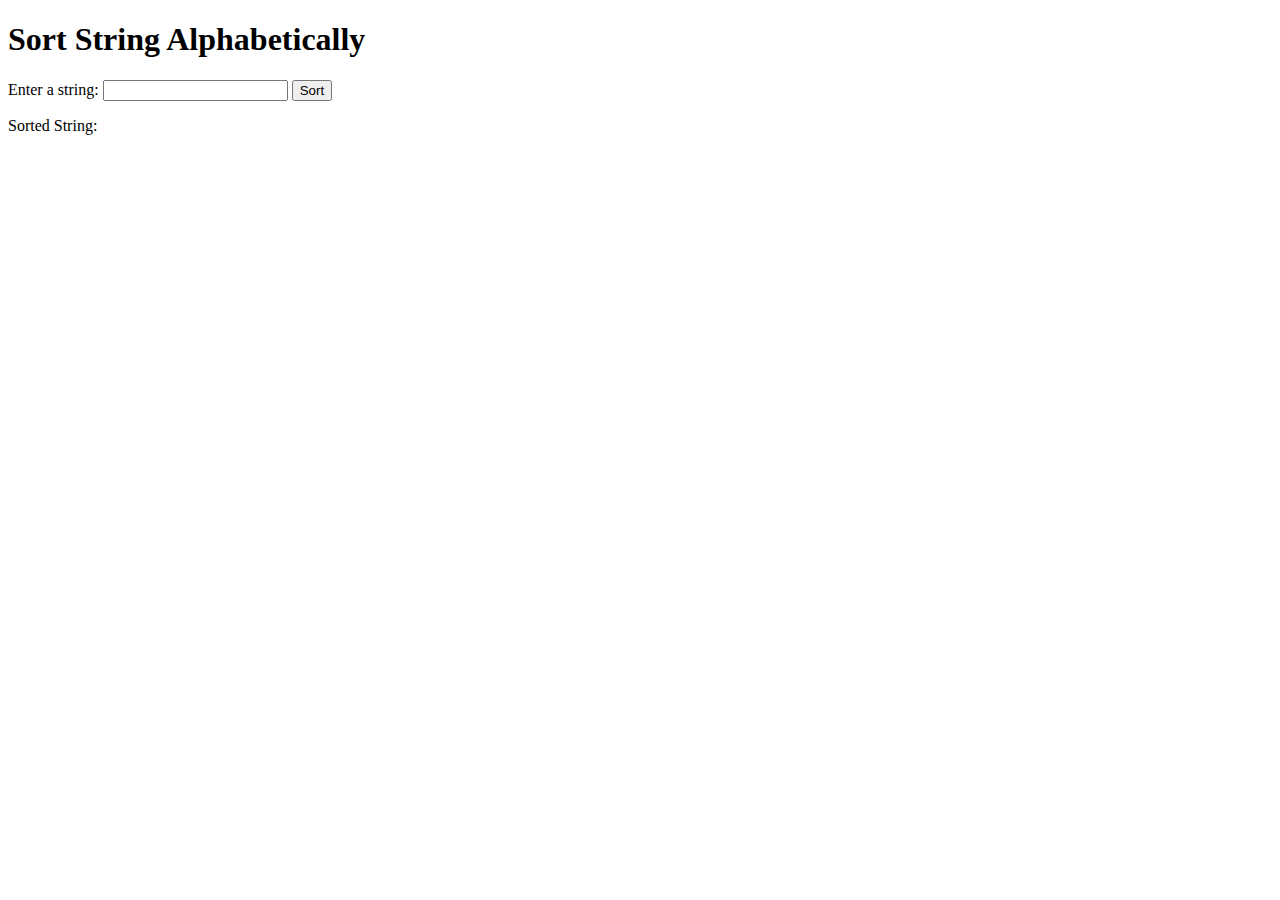
<file: JS2.html>
<!DOCTYPE html>
<html>
<head>
  <title>JS Task 2</title>
</head>
<body>
  <h1>Sort String Alphabetically</h1>
  
  <form id="stringForm">
    <label for="originalString">Enter a string:</label>
    <input type="text" id="originalString" name="originalString" required>
    <input type="submit" value="Sort">
  </form>

  <p>Sorted String: <span id="sortedString"></span></p>

  <script>
    function sortStringAlphabetically(inputString) {
      // Convert the string to an array of characters, sort it, and then join it back into a string
      return inputString.split('').sort().join('');
    }

    const stringForm = document.getElementById('stringForm');
    const originalStringInput = document.getElementById('originalString');
    const sortedStringOutput = document.getElementById('sortedString');

    stringForm.addEventListener('submit', function(event) {
      event.preventDefault();

      // Get the user's input and sort it
      const originalString = originalStringInput.value;
      const sortedString = sortStringAlphabetically(originalString);

      // Display the sorted string
      sortedStringOutput.textContent = sortedString;
    });
  </script>
</body>
</html>
</file>
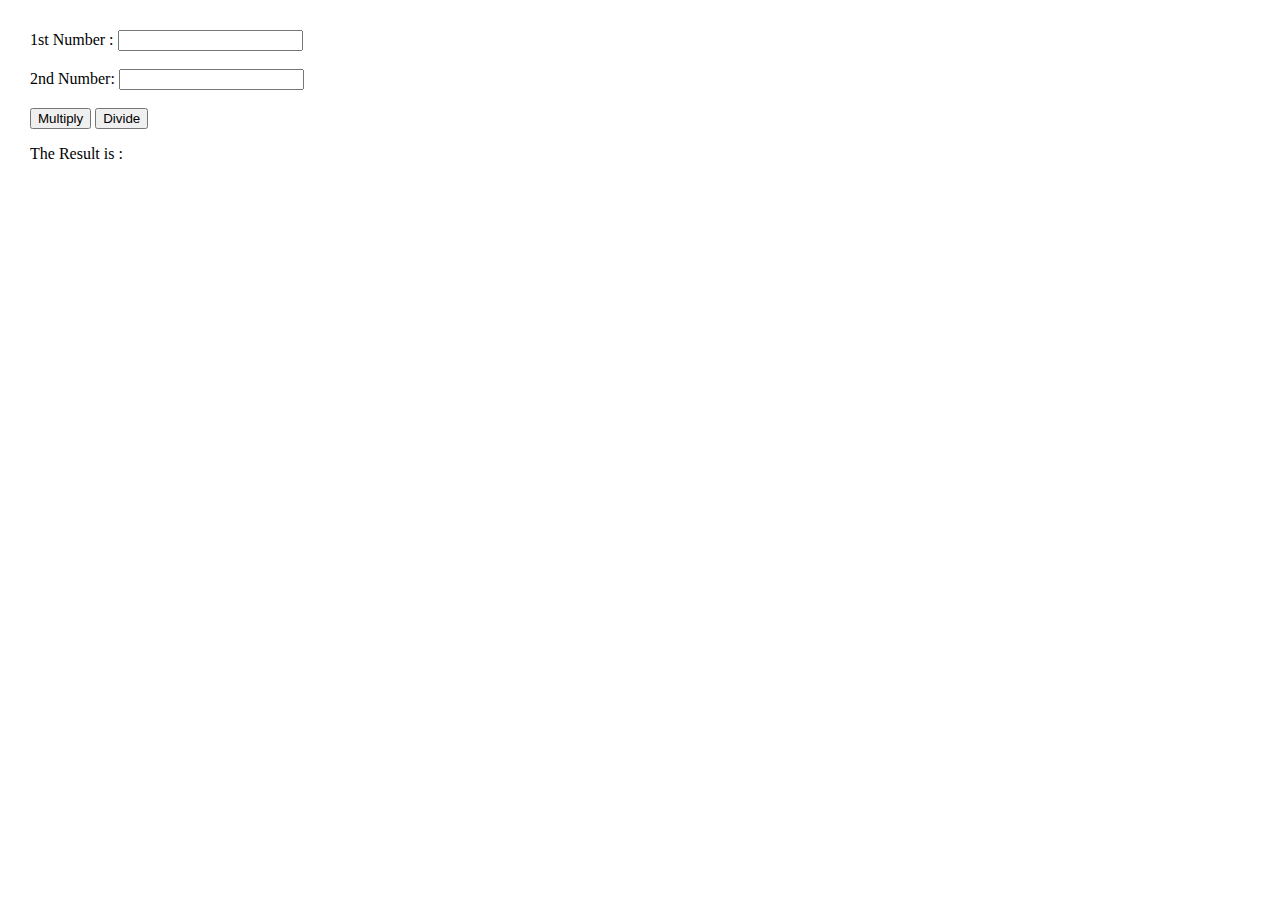
<file: JS3.html>
<!DOCTYPE html>
<html lang="en">
<head>
    <meta charset="UTF-8">
    <meta name="viewport" content="width=device-width, initial-scale=1.0">
    <title>JS Task 3</title>
    <style type="text/css">
        body{
            margin:30px;
        }
    </style>
</head>
<body>
    <form>
        <div>
            1st Number : <input type="text" id="firstNumber" />
        </div>
    <br/>
        <div>
            2nd Number: <input type="text" id="secondNumber" />
        </div>
    <br/>
        <div>
            <input type="button" onClick="multiplyBy()" Value="Multiply" />
            <input type="button" onClick="divideBy()" Value="Divide" />
        </div>
    </form>
    <p>The Result is : <br>
    <span id = "result"></span>
    </p>

    <script>
        function multiplyBy()
        {
            num1 = document.getElementById("firstNumber").value;
            num2 = document.getElementById("secondNumber").value;
            document.getElementById("result").innerHTML = num1 * num2;
        }

        function divideBy() 
        { 
            num1 = document.getElementById("firstNumber").value;
            num2 = document.getElementById("secondNumber").value;
            document.getElementById("result").innerHTML = num1 / num2;
        }

    </script>
</body>
</html>
</file>
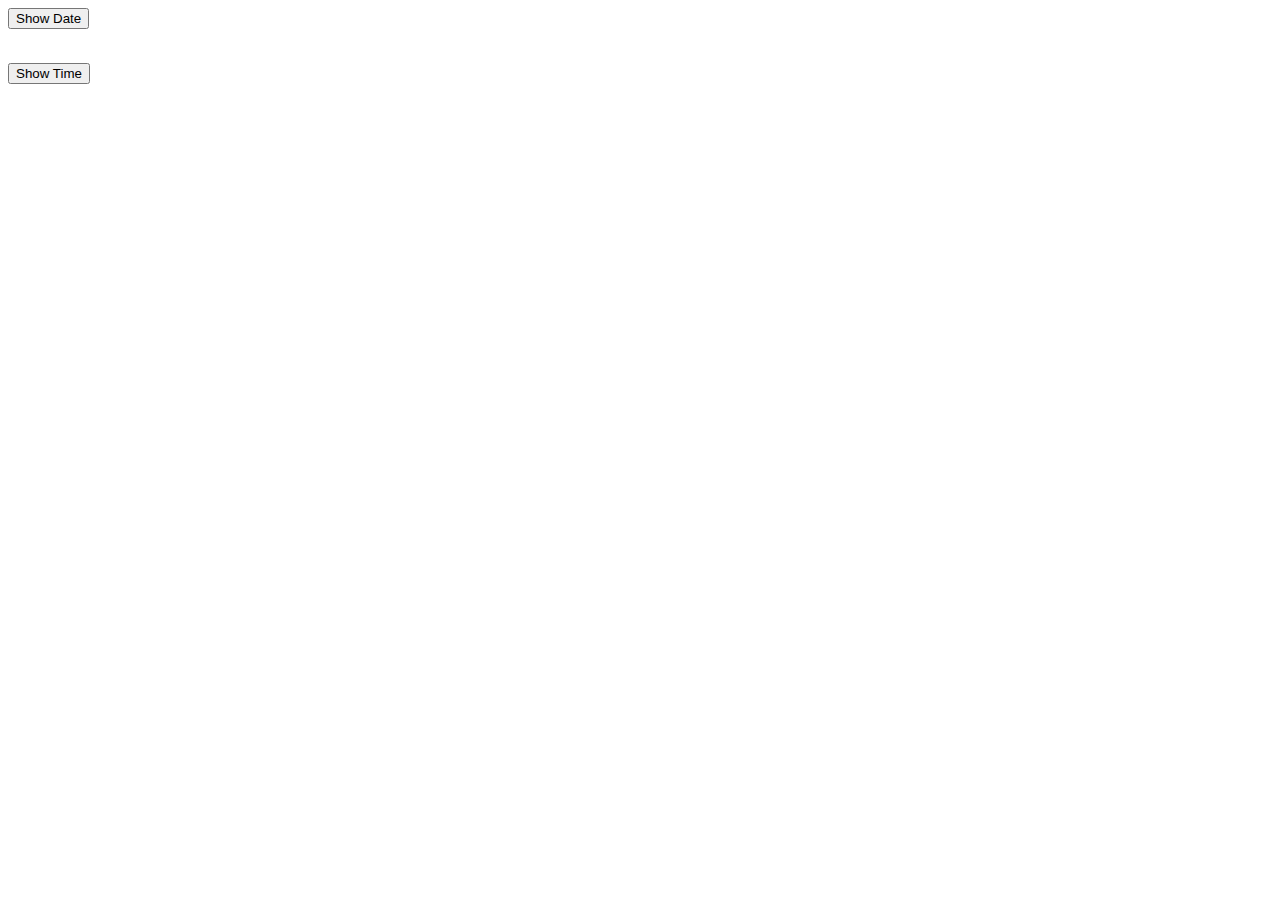
<file: JS4.html>
<!DOCTYPE html>
<html>
<head>
  <title>JS Task 4</title>
</head>
<body>
<div>
    <button onclick="showDate()">Show Date</button>
</div>
<p id="dateDisplay"></p>
<br/>

<div>
    <button onclick="showTime()">Show Time</button>
</div>
<p id="timeDisplay"></p>

<script>
  function showDate() {
    const currentDateTime = new Date();
    const day = currentDateTime.getDate();
    const monthNames = ["January", "February", "March", "April", "May", "June", "July", "August", "September", "October", "November", "December"];
    const month = monthNames[currentDateTime.getMonth()];
    const year = currentDateTime.getFullYear();

    const formattedDate = `${day}/${month}/${year}`;
    document.getElementById('dateDisplay').innerText = `${formattedDate}`;
  }

  function showTime() {
    const options = { weekday: 'short', month: 'short', day: '2-digit', year: 'numeric', hour: '2-digit', minute: '2-digit', second: '2-digit', timeZoneName: 'short' };
    const currentIST = new Date().toLocaleString('en-US', { timeZone: 'Asia/Kolkata', ...options });
    document.getElementById('timeDisplay').innerText = `${currentIST}`;
  }
</script>

</body>
</html>
</file>
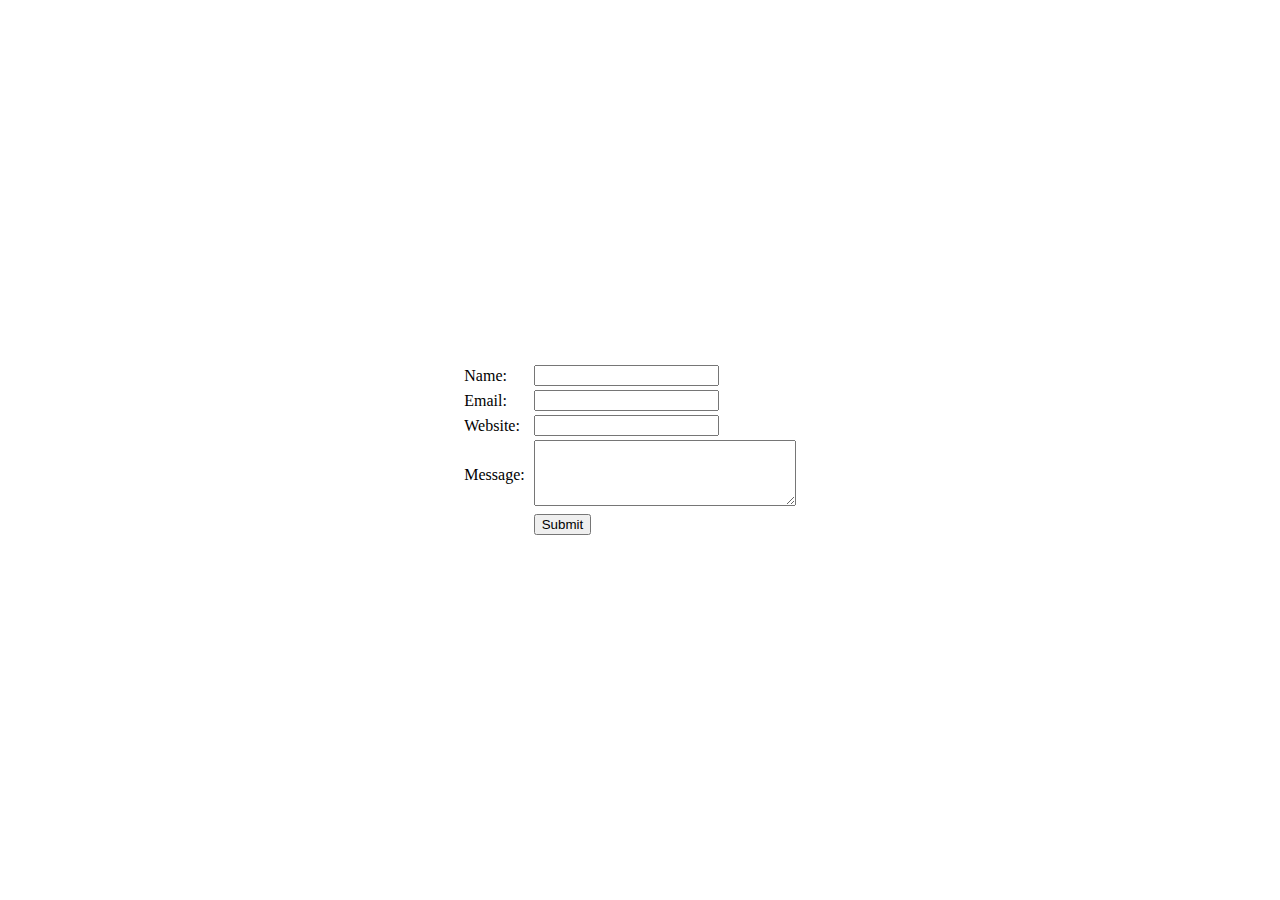
<file: JS5.html>
<!DOCTYPE html>
<html lang="en">
  <head>
    <meta charset="UTF-8" />
    <meta http-equiv="X-UA-Compatible" content="IE=edge" />
    <meta name="viewport" content="width=device-width, initial-scale=1.0" />
    <link
      rel="stylesheet"
      href="D:\4th sem\Web Technologies Lab\Assignment 2\q4\4.css"
    />
    <title>Student Registration Form</title>
    <style>
      .warning {
        color: red;
        margin: 10px;
      }
      .error {
        border: 3px solid red;
      }
      body {
        display: flex;
        flex-direction: column;
        justify-content: center;
        align-items: center;
        height: 100vh;
        margin: 0;
      }
    </style>
  </head>

  <body>
    <form id="StudentForm">
      <table>
        <tr>
          <td>
            <label for="Name">Name: </label>
          </td>
          <td>
            <input type="text" id="Name" />
            <span id="NameError" class="warning"></span>
          </td>
        </tr>
        <tr>
          <td>
            <label for="Email">Email: </label>
          </td>
          <td>
            <input type="email" id="Email" />
            <span id="EmailError" class="warning"></span>
          </td>
        </tr>
        <tr>
          <td>
            <label for="Website">Website: </label>
          </td>
          <td>
            <input type="url" id="Website" />
            <span id="UrlError" class="warning"></span>
          </td>
        </tr>
        <tr>
          <td>
            <label for="Message" style="margin-right: 5px">Message: </label>
          </td>
          <td>
            <textarea id="Message" rows="4" cols="30"></textarea>
            <span class="warning" id="MsgError"></span>
          </td>
        </tr>
        <tr>
          <td></td>
          <td>
            <button type="submit" id="submit-btn">Submit</button>
          </td>
        </tr>
      </table>
    </form>
    <script src="./JS5.js"></script>
  </body>
</html>
</file>
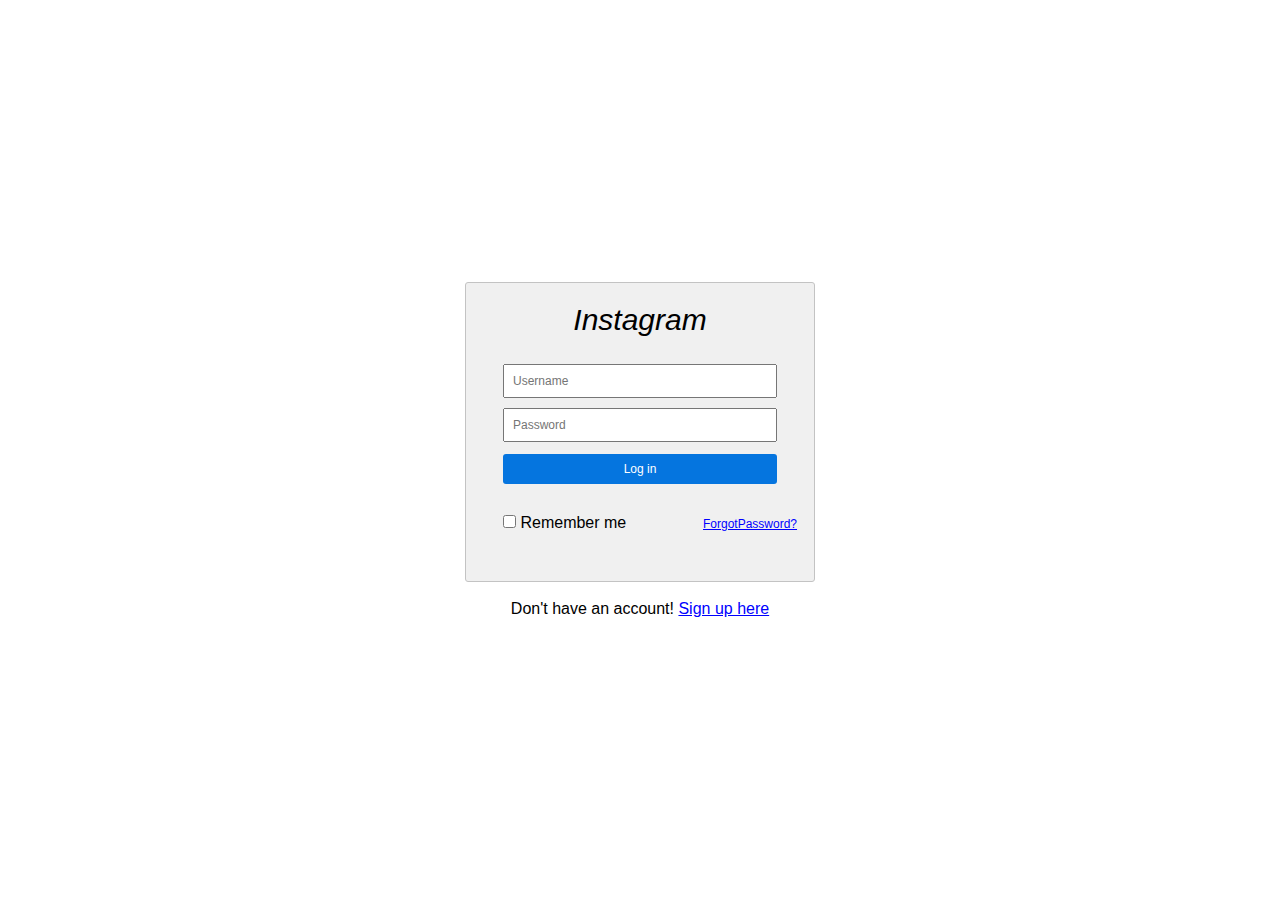
<file: JS6.html>
<!DOCTYPE html>
<html lang="en">
  <head>
    <meta charset="UTF-8" />
    <meta http-equiv="X-UA-Compatible" content="IE=edge" />
    <meta name="viewport" content="width=device-width, initial-scale=1.0" />
    <title>JS Task_6</title>


    <style>

      * 
      {
        margin: 0;
        padding: 0;
        box-sizing: border-box;
        font-family: "Roboto", sans-serif;
      }
      
      .container {
        width: 100%;
        height: 100vh;
        display: flex;
        flex-direction: column;
        justify-content: center;
        align-items: center;
      }
      .center {
        width: 350px;
        border: 1px solid rgb(195, 195, 195);
        border-radius: 3px;
        background-color: rgb(240, 240, 240);
        height: 300px;

      }
      .center .header {
        display: flex;
        justify-content: center;
        margin-top: 20px;
        margin-bottom: 17px;
      }
      
      .center .inputElement {
        display: flex;
        flex-direction: column;
        margin: 0px 37px 0px 37px;
      }
      
      .inputElement .inputText {
        padding: 8px;
        font-size: 12px;
        margin-top: 10px;
      }
      .inputText:focus {
        outline: gray;
      }
      
      .inputButton {
        background-color: rgb(5, 117, 223);
        color: white;
        font-size: 12px;
        padding: 8px;
        border-radius: 3px;
        margin-bottom: 12px;
        margin-top: 12px;
        border: none;
        cursor: pointer;
      }
      .line {
        display: flex;
        margin-top: 6px;
      }
      .arrow {
        background-color: gray;
        height: 1px;
        width: 140px;
      }
      .content {
        color: gray;
        margin-top: -7px;
        margin-left: 4px;
        margin-right: 4px;
      }
     
     
      .forgetPassword {
        margin: auto;
        color: rgb(101, 178, 250);
        margin-bottom: 25px;
      }
   


    </style>


  </head>
  <body>
    <div class="container">
      <div class="center">
        <div class="header">
          <p style="font-size: 30px; font-family:'Segoe UI', Tahoma, Geneva, Verdana, sans-serif; font-style:italic"> Instagram </p>
        </div>
        <div class="inputElement">
          <input type="text" placeholder="Username" class="inputText" id="username"/>
          <input type="password" placeholder="Password" class="inputText" id="password"/>
          <input type="submit" value="Log in" class="inputButton" onclick="validateLogin()"/>
        
          <div>
            <br>
            <input type="checkbox" id="C" name="C" value="C"/>              
            <label>Remember me</label>     
          </div>

          <a style="margin-left: 200px; margin-top: -15px; color:blue" href="#"><p style="font-size: 12px;"> ForgotPassword? </p></a>
        </div>
      </div>

      <br>

      <div>
        <p>Don't have an account! <a style="color: blue;" href="#">Sign up here</a></p>
      </div>
    </div>

    <script>
        function validateLogin() {
          const username = document.getElementById('username').value;
          const password = document.getElementById('password').value;
    
          if (!username || !password) {
            alert('Please enter both username and password.');
          } else {
            
            alert(`Logged in as ${username}`);
          }
        }
      </script>
  </body>
</html>
</file>
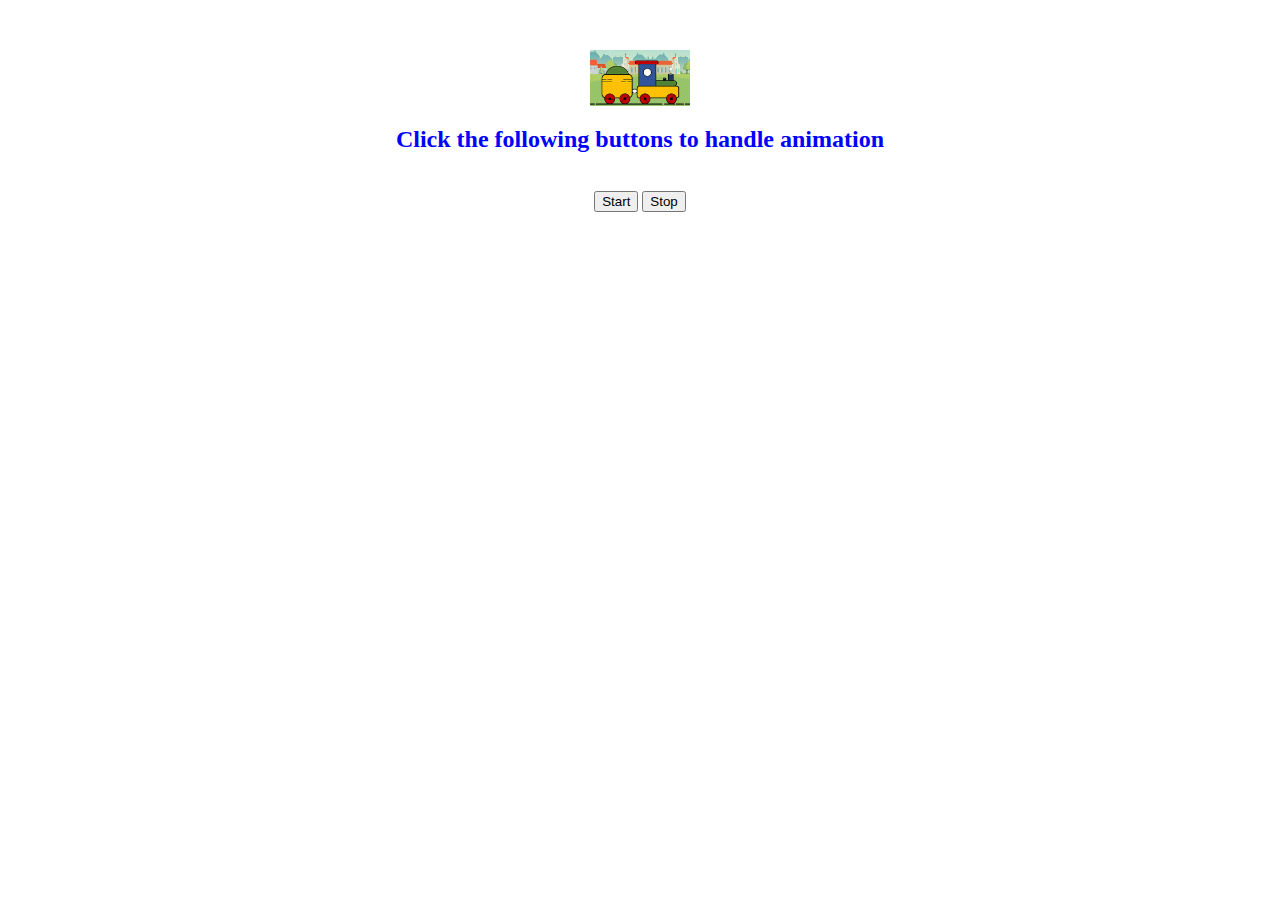
<file: JS7.html>
<!DOCTYPE html>
<html>
<head>
  <title>JS Task 7</title>
  <style type="text/css">

.train-container {
  width: 100%;
  display: flex;
  justify-content: center;
  margin-top: 50px;
}

#train {
  width: 100px;
  position: relative;
  animation: trainAnimation 5s linear infinite;
}

@keyframes trainAnimation {
  0% {
    left: -100px;
  }
  100% {
    left: 100%;
  }
}

#id1{
    text-align: center;
}
h2{
    color:blue;
}

    </style>
</head>
<body>
<div class="train-container">
  <img src="./train.jpg" alt="Train" id="train">
</div>
<h2 style="text-align: center;">Click the following buttons to handle animation</h2>
<br/>

<div id = "id1">
<button onclick="startTrain()">Start</button>
<button onclick="stopTrain()">Stop</button>
</div>


<script>
    let trainElement;
let trainAnimation;

function startTrain() {
  trainElement = document.getElementById('train');
  trainElement.style.animation = 'trainAnimation 5s linear infinite';
}

function stopTrain() {
  trainElement = document.getElementById('train');
  trainElement.style.animation = 'none';
}

</script>

</body>
</html>
</file>
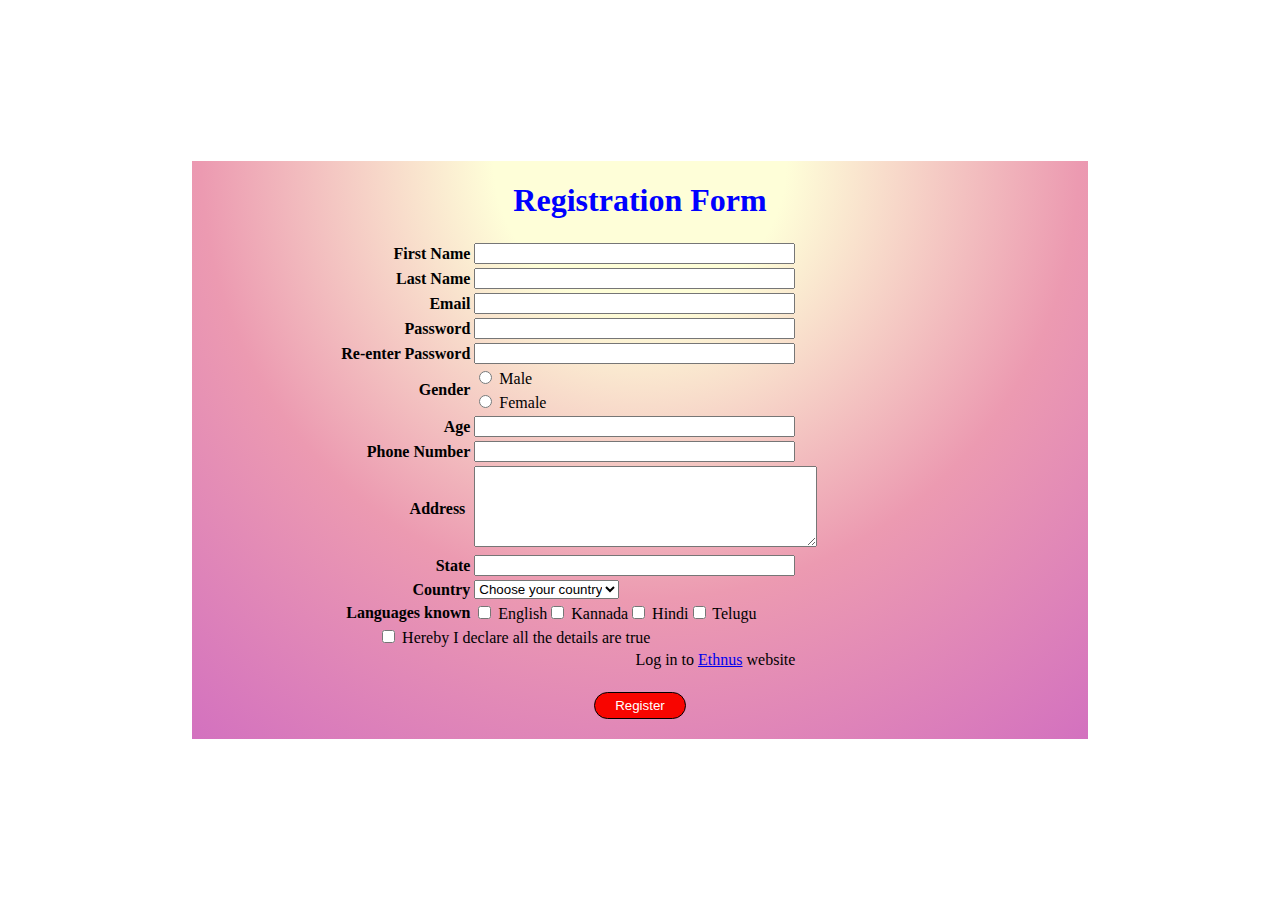
<file: JS8.html>
<!DOCTYPE html>
<html lang="en">
  <head>
    <meta charset="UTF-8" />
    <meta name="viewport" content="width=device-width, initial-scale=1.0" />
    <title>JS_Task-8</title>
    <link rel="stylesheet" href="./JS8.css" />
  </head>
  <body>
    <div class="formcontainer">
      <h1>Registration Form</h1>
      <form id="StudentForm">
        <table>
          <tr>
            <td>
              <label for="fname"><b>First Name</b></label>
            </td>
            <td>
              <input type="text" id="fname" />
              <span id="fnError" class="warning"></span>
            </td>
          </tr>

          <tr>
            <td>
              <label for="lname"><b>Last Name</b></label>
            </td>
            <td>
              <input type="text" id="lname" />
              <span id="lnError" class="warning"></span>
            </td>
          </tr>
          <tr>
            <td>
              <label for="Email"><b>Email</b></label>
            </td>
            <td>
              <input type="email" id="Email" />
              <span id="EmailError" class="warning"></span>
            </td>
          </tr>

          <tr>
            <td>
              <label for="Password"><b>Password</b></label>
            </td>
            <td>
              <input type="password" id="Password" />
              <span id="PassError" class="warning"></span>
            </td>
          </tr>

          <tr>
            <td>
              <label for="RePassword"><b>Re-enter Password</b></label>
            </td>
            <td>
              <input type="password" id="RePassword" />
              <span id="RePassError" class="warning"></span>
            </td>
          </tr>

          <tr>
            <td rowspan="2">
              <b>Gender</b>
            </td>
            <td style="display: flex; justify-content: space-between">
              <div>
                <input type="radio" name="gen" id="Male" value="M" />
                <label for="Male">Male</label>
              </div>
              <span id="GenError" class="warning"></span>
            </td>
          </tr>

          <tr>
            <td style="text-align: left">
              <input type="radio" name="gen" id="Female" value="F" />
              <label for="Female">Female</label>
            </td>
          </tr>

          <tr>
            <td>
              <label for="Age"><b>Age</b></label>
            </td>
            <td>
              <input type="number" id="Age" />
              <span id="AgeError" class="warning"></span>
            </td>
          </tr>

          <tr>
            <td>
              <label for="Phone"><b>Phone Number</b></label>
            </td>
            <td>
              <input type="number" id="Phone" />
              <span id="PhnError" class="warning"></span>
            </td>
          </tr>

          <tr>
            <td>
              <label for="Address" style="margin-right: 5px"
                ><b>Address</b></label
              >
            </td>
            <td>
              <textarea id="Address" rows="5" cols="40"></textarea>
              <span class="warning" id="AdrError"></span>
            </td>
          </tr>

          <tr>
            <td>
              <label for="State"><b>State</b></label>
            </td>
            <td>
              <input type="text" id="State" />
              <span id="StateError" class="warning"></span>
            </td>
          </tr>

          <tr>
            <td>
              <label for="Country"><b>Country</b></label>
            </td>
            <td>
              <select name="cntry" id="Country">
                <option value="dummy">Choose your country</option>
                <option value="ind">India</option>
                <option value="rus">Russia</option>
                <option value="uk">UK</option>
                <option value="us">US</option>
              </select>
            </td>
          </tr>

          <tr>
            <td>
              <label for="Lng"><b>Languages known</b></label>
            </td>
            <td id="lngscontainer">
              <div id="lngs">
                <input type="checkbox" id="eng" name="eng" />
                <label for="eng">English</label>
              </div>
              <div class="lngs">
                <input type="checkbox" id="knd" name="knd" />
                <label for="knd">Kannada</label>
              </div>
              <div class="lngs">
                <input type="checkbox" id="hin" name="hin" />
                <label for="hin">Hindi</label>
              </div>
              <div class="lngs">
                <input type="checkbox" id="tel" name="tel" />
                <label for="tel">Telugu</label>
              </div>
            </td>
          </tr>

          <tr>
            <td colspan="2">
              <div style="margin-right: 345px" id="declCont">
                <input type="checkbox" name="decl" id="decl" />
                <label for="decl"
                  >Hereby I declare all the details are true</label
                >
              </div>
            </td>
          </tr>

          <tr>
            <td colspan="2">
              <span style="margin-right: 200px"
                >Log in to <a href="#">Ethnus</a> website</span
              >
            </td>
          </tr>
        </table>
      </form>
      <button type="submit" id="regbtn">register</button>
    </div>
    <script src="./JS8.js"></script>
  </body>
</html>
</file>
<file: BS2.css>
div#header{
    background-color: rgb(255, 183, 0);
}
.tales{
    width: 100%;
}
.carousel-inner{
    width: 100%;
    /* max-height: 80vh !important; */
}
.carousel-immage{
    /* height: 500vh !important; */
    background-repeat: no-repeat;
    background-size:auto;
}
.carousel-caption{
    margin-bottom: 30vh;
}
h1{
    text-align: center;
    font-size: 75px;
    font-weight: bold;
}

.icon{
    width: 7rem;
    align-self: left;
    height: 8rem;
    margin: 3%;
    float:left;
    display: inline-block;
}
.gridcontent1{
    padding: 7%;
    display: inline-block;
    text-align: left;
    font-weight: bold;
    color: rgb(255, 183, 0);
}
.gridcontent2{
    padding: 7%;
    padding-bottom: 18%;
    display: inline-block;
    text-align: left;
    font-weight: bold;
    border: 10px solid 	#1c2429;
    
}
 .container{
    width: auto;
} 
.col{
    width: auto;
    display: inline;
}
.container.text-center.mx-0{
    max-width: 2000px;
}
/* footer{
    color: white;
} */
.divider{
    background-color: rgb(255, 196, 0);
    width: 100%;
    height: 0.5rem;
}
</file>
<file: BS3.css>
p{
    margin:auto 15rem 5rem 15rem;
    text-align: center;
    
}
h1{
    text-align: center;
}
ul,li{
    list-style: none;
}
/* col{
    margin:100px;
} */
a.btn.btn-primary{
    width: 18rem;
}
a.btn.btn-primary:hover{
    background-color: azure;
    color: rgb(0, 81, 255);
}
.container{
    margin:auto 10rem 10rem 5rem;}
    
.foot{
    border-top: 1px solid rgba(73, 73, 73, 0.362);
    background-color:rgba(228, 228, 228, 0.362) ;
    width: auto;
    padding: 2rem 0rem 0rem 0rem;
    margin: 2rem 0rem 0rem 0rem;
   
    

}
.link-underline-opacity-25 {
    --bs-link-underline-opacity: 0;
}
</file>
<file: BS4.css>
#containercards{
    display: flex;
    border-top: 1px solid rgba(103, 103, 103, 0.794);
margin-top: 5rem;
padding-top: 0rem;
}
.card{
    margin: 2rem 4rem 4rem 4rem ;
    height: 30rem;
}
h5{
    top:0;
    left: 0;
    z-index: 3;
}
.outer{
    position: relative;
    height: auto;
    width: auto;
}
.outer img,.inner img{
    width: 100%;
    height: 100%;
}

.inner{
    position: absolute;
    top: 0;
    left: 0;
    display: none;
}

.outer:hover .inner{
    display:block;
}


.linkbtn{
    padding-top: 2rem;
    border-top: 1px solid rgba(149, 149, 149, 0.61);
}
a{
    font-size: large;
    margin-left: 1rem;
    color: rgb(228, 176, 5);
    text-decoration:none;
}
a:hover{
    margin-left: 1rem;
    color: rgb(78, 60, 0);
    text-decoration:none;
}
</file>
<file: JS8.css>
.warning {
    color: red;
    margin: 10px;
  }
  .error {
    border: 3px solid red;
  }
  body {
    display: flex;
    flex-direction: column;
    justify-content: center;
    align-items: center;
    height: 100vh;
    margin: 0;
  }
  .formcontainer {
    background-image: radial-gradient(
      circle at top,
      #fefed8 20%,
      #ec9ab1,
      #d371bf
    );
    width: 70%;
    display: flex;
    flex-direction: column;
    justify-content: center;
    align-items: center;
  }
  
  #StudentForm {
    width: 80%;
    display: flex;
    flex-direction: column;
    justify-content: center;
  }
  
  #GenError {
    margin-right: 30px;
    margin-top: 0;
    margin-bottom: 0;
  }
  
  #lngscontainer {
    display: flex;
    justify-content: left;
  }
  h1 {
    color: blue;
  }
  
  td:first-child {
    text-align: right;
  }
  
  /* input {
  } */
  
  input:not([type="checkbox"]):not([type="radio"]) {
    width: 60%;
  }
  
  #DeclError {
    min-width: 100px !important;
  }
  
  #regbtn {
    background-color: #f80500;
    color: white;
    text-transform: capitalize;
    border: 1.5px solid black;
    border-radius: 20px;
    padding: 5px 20px;
    margin: 20px;
  }
</file>
